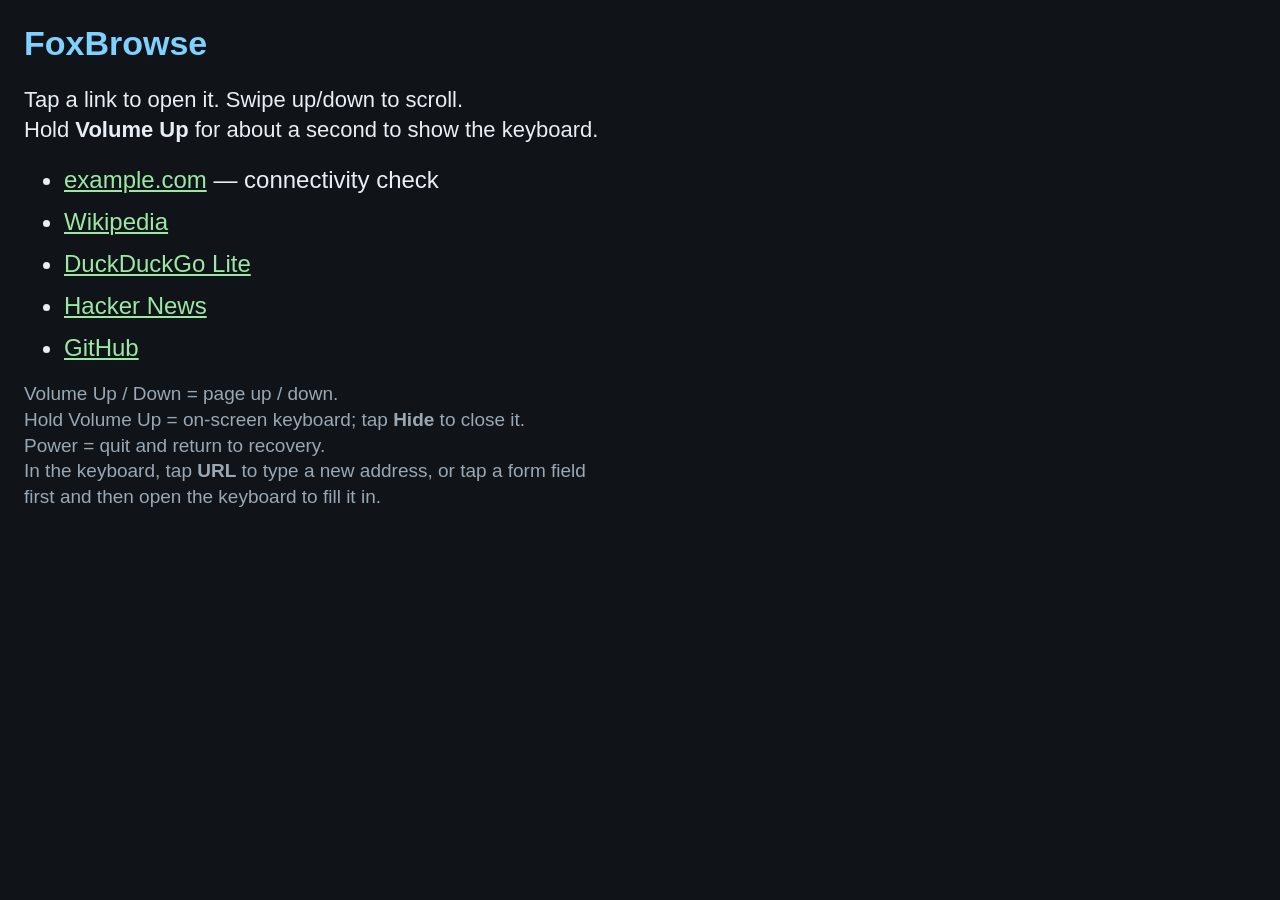
<file: recovery/root/system/etc/foxbrowse/etc/start.html>
<!DOCTYPE html>
<html>
<head>
<title>FoxBrowse</title>
<style>
body { background: #101418; color: #e8eef5; font-family: sans-serif; margin: 24px; }
h1 { color: #7fd1ff; font-size: 34px; margin: 0 0 8px 0; }
p { font-size: 22px; line-height: 1.35; }
a { color: #9be7a4; }
li { font-size: 24px; margin: 14px 0; }
.small { color: #9aa7b4; font-size: 19px; }
</style>
</head>
<body>
<h1>FoxBrowse</h1>
<p>Tap a link to open it. Swipe up/down to scroll.<br>
Hold <b>Volume Up</b> for about a second to show the keyboard.</p>
<ul>
<li><a href="https://example.com/">example.com</a> &mdash; connectivity check</li>
<li><a href="https://en.m.wikipedia.org/">Wikipedia</a></li>
<li><a href="https://lite.duckduckgo.com/lite/">DuckDuckGo Lite</a></li>
<li><a href="https://news.ycombinator.com/">Hacker News</a></li>
<li><a href="https://github.com/">GitHub</a></li>
</ul>
<p class="small">Volume Up / Down = page up / down.<br>
Hold Volume Up = on-screen keyboard; tap <b>Hide</b> to close it.<br>
Power = quit and return to recovery.<br>
In the keyboard, tap <b>URL</b> to type a new address, or tap a form field<br>
first and then open the keyboard to fill it in.</p>
</body>
</html>
</file>
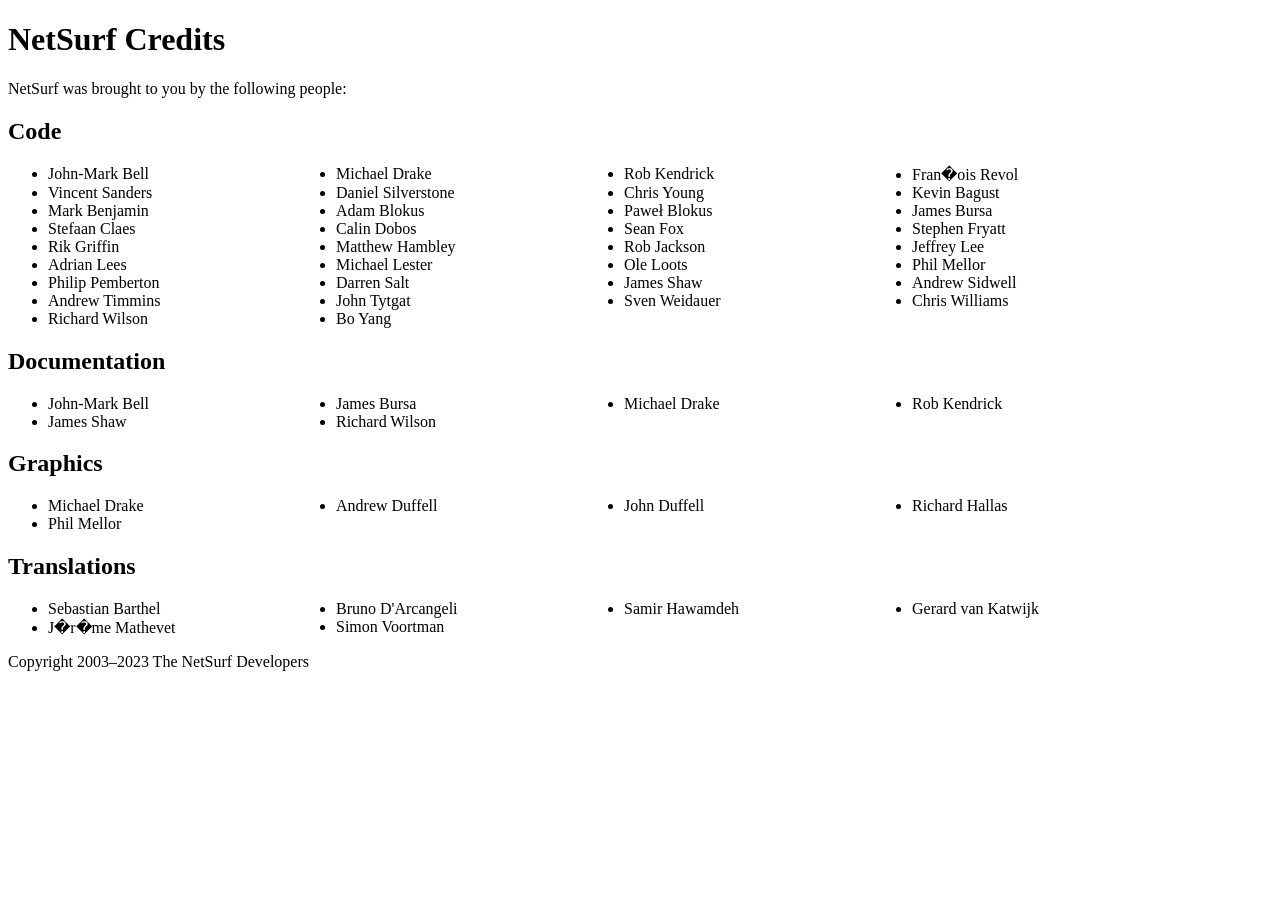
<file: recovery/root/system/etc/foxbrowse/netsurf/credits.html>
<!DOCTYPE HTML PUBLIC "-//W3C//DTD HTML 4.01//EN"
        "http://www.w3.org/TR/html4/strict.dtd">
<html>
<head>
<title>NetSurf | About Credits</title>
<link rel="stylesheet" type="text/css" href="resource:internal.css">
<style>
div#DevList li {
	float: left;
	width: 18em; }
div#DevList ul {
	overflow: hidden; }
</style>
</head>

<body class="ns-even-bg ns-even-fg ns-border">

<h1 class="ns-border">NetSurf Credits</h1>

<p>NetSurf was brought to you by the following people:</p>

<div id="DevList">

<h2 class="ns-border">Code</h2>
<ul>
<li>John-Mark Bell</li>
<li>Michael Drake</li>
<li>Rob Kendrick</li>
<li>Fran�ois Revol</li>
<li>Vincent Sanders</li>
<li>Daniel Silverstone</li>
<li>Chris Young</li>
<li>Kevin Bagust</li>
<li>Mark Benjamin</li>
<li>Adam Blokus</li>
<li>Pawe&#x0142 Blokus</li>
<li>James Bursa</li>
<li>Stefaan Claes</li>
<li>Calin Dobos</li>
<li>Sean Fox</li>
<li>Stephen Fryatt</li>
<li>Rik Griffin</li>
<li>Matthew Hambley</li>
<li>Rob Jackson</li>
<li>Jeffrey Lee</li>
<li>Adrian Lees</li>
<li>Michael Lester</li>
<li>Ole Loots</li>
<li>Phil Mellor</li>
<li>Philip Pemberton</li>
<li>Darren Salt</li>
<li>James Shaw</li>
<li>Andrew Sidwell</li>
<li>Andrew Timmins</li>
<li>John Tytgat</li>
<li>Sven Weidauer</li>
<li>Chris Williams</li>
<li>Richard Wilson</li>
<li>Bo Yang</li>
</ul>

<h2 class="ns-border">Documentation</h2>
<ul>
<li>John-Mark Bell</li>
<li>James Bursa</li>
<li>Michael Drake</li>
<li>Rob Kendrick</li>
<li>James Shaw</li>
<li>Richard Wilson</li>
</ul>

<h2 class="ns-border">Graphics</h2>
<ul>
<li>Michael Drake</li>
<li>Andrew Duffell</li>
<li>John Duffell</li>
<li>Richard Hallas</li>
<li>Phil Mellor</li>
</ul>

<h2 class="ns-border">Translations</h2>
<ul>
<li>Sebastian Barthel</li>
<li>Bruno D'Arcangeli</li>
<li>Samir Hawamdeh</li>
<li>Gerard van Katwijk</li>
<li>J�r�me Mathevet</li>
<li>Simon Voortman</li>
</ul>

</div>

<div class="footer ns-even-fg-subtle">
<p class="ns-even-fg-faded ns-border">Copyright 2003&ndash;2023 The NetSurf Developers</p>
</div>

</body>
</html>
</file>
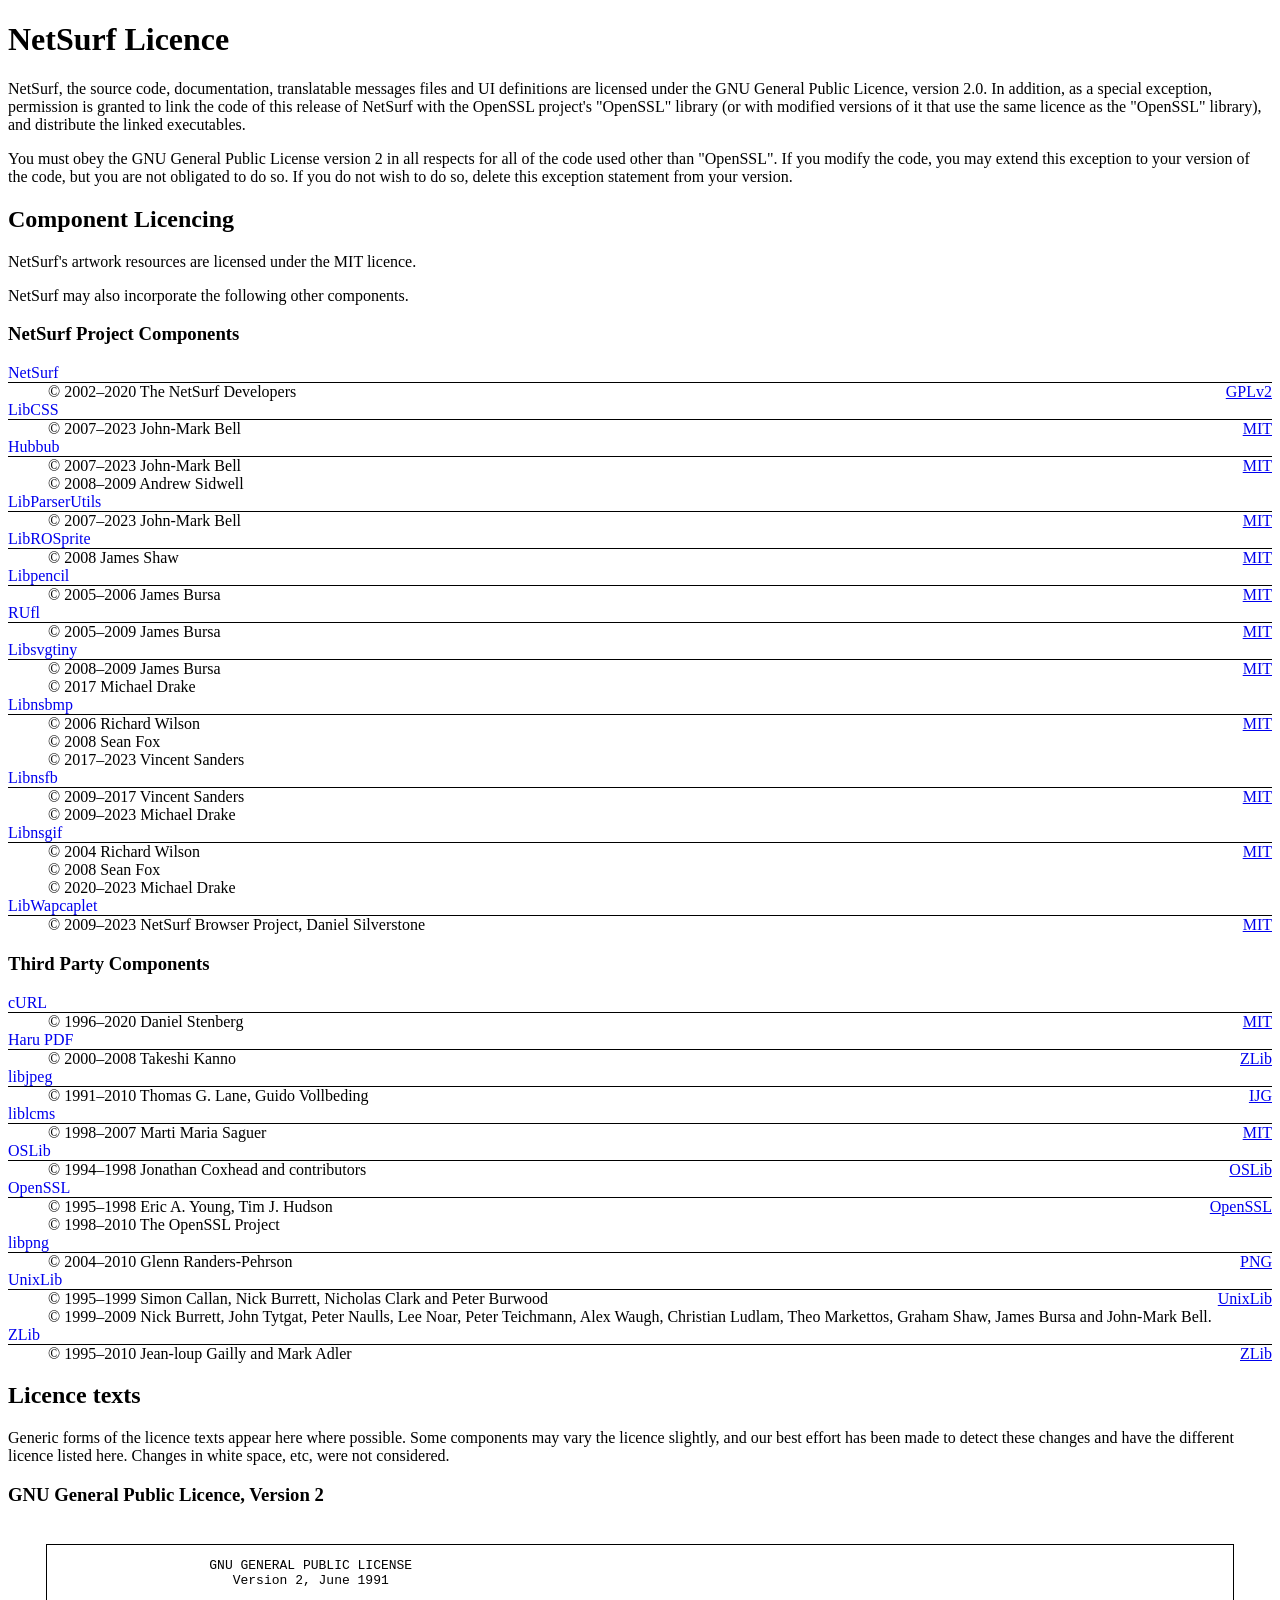
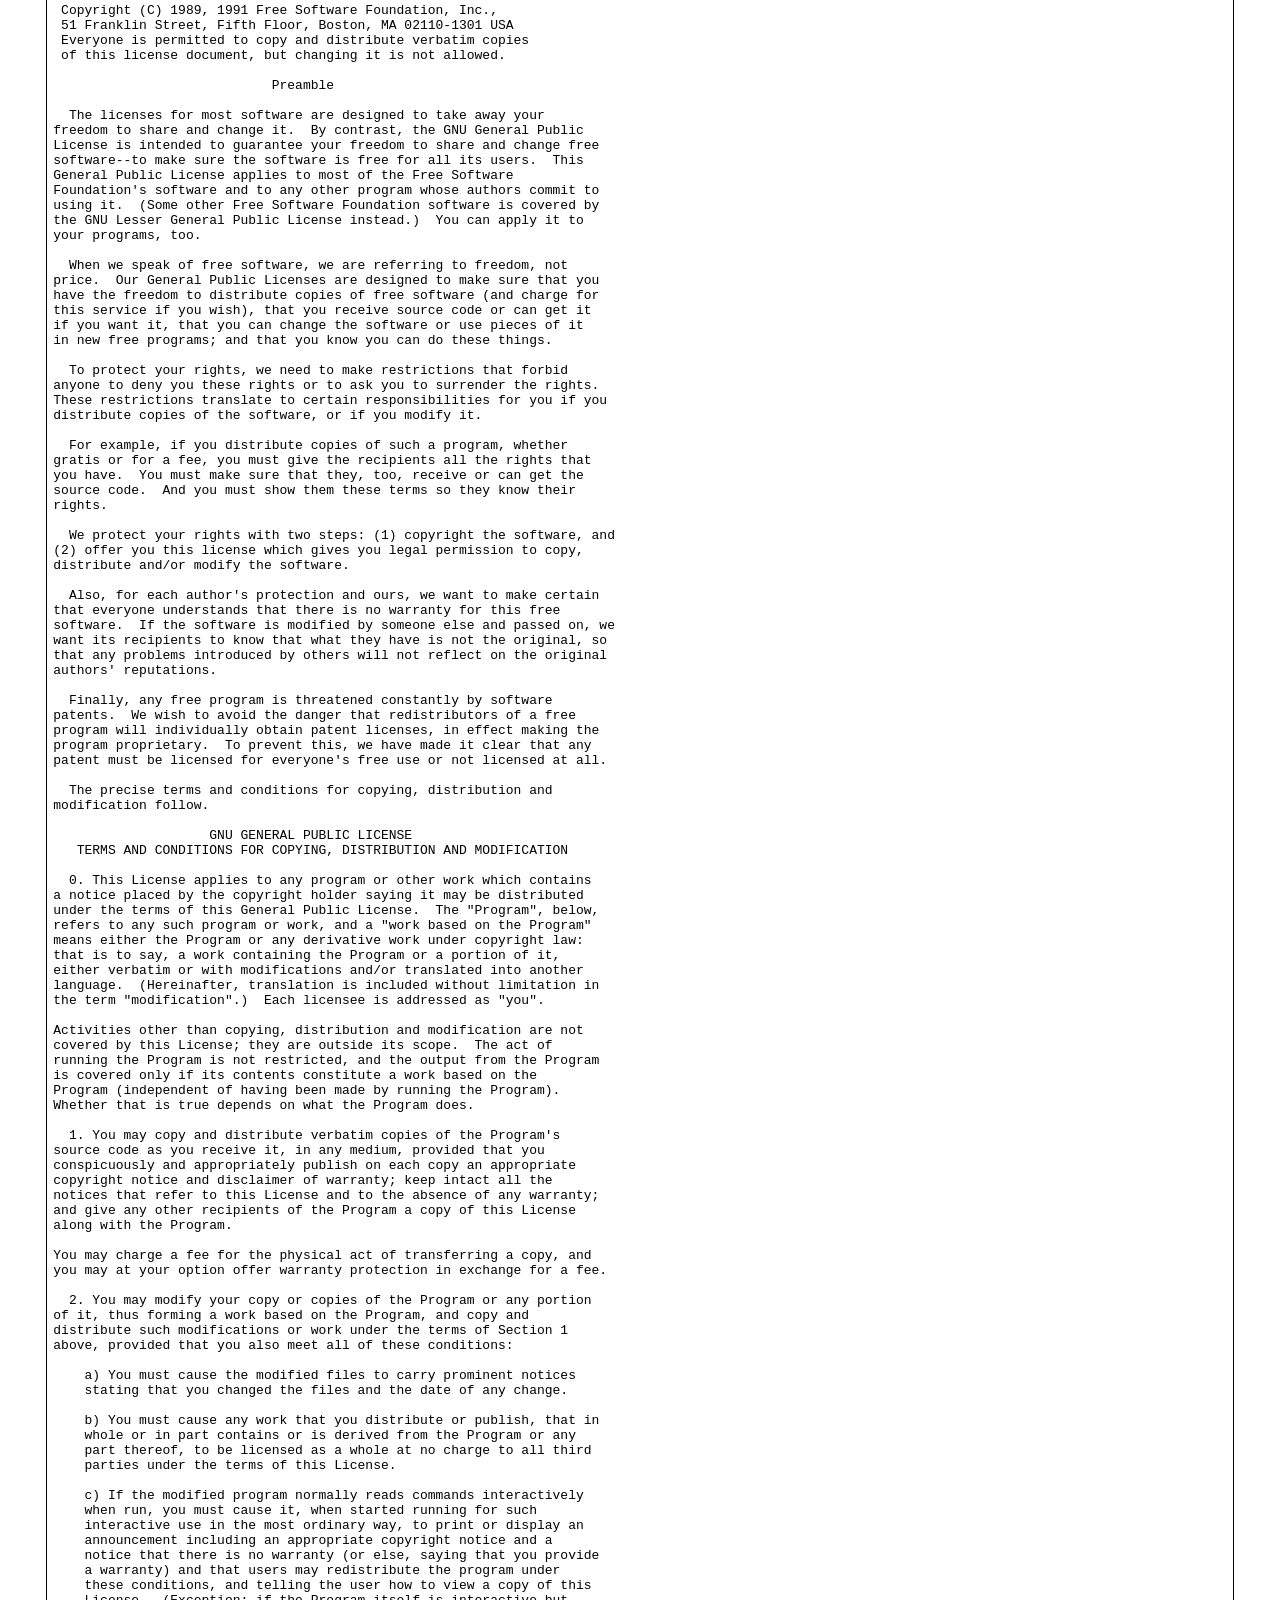
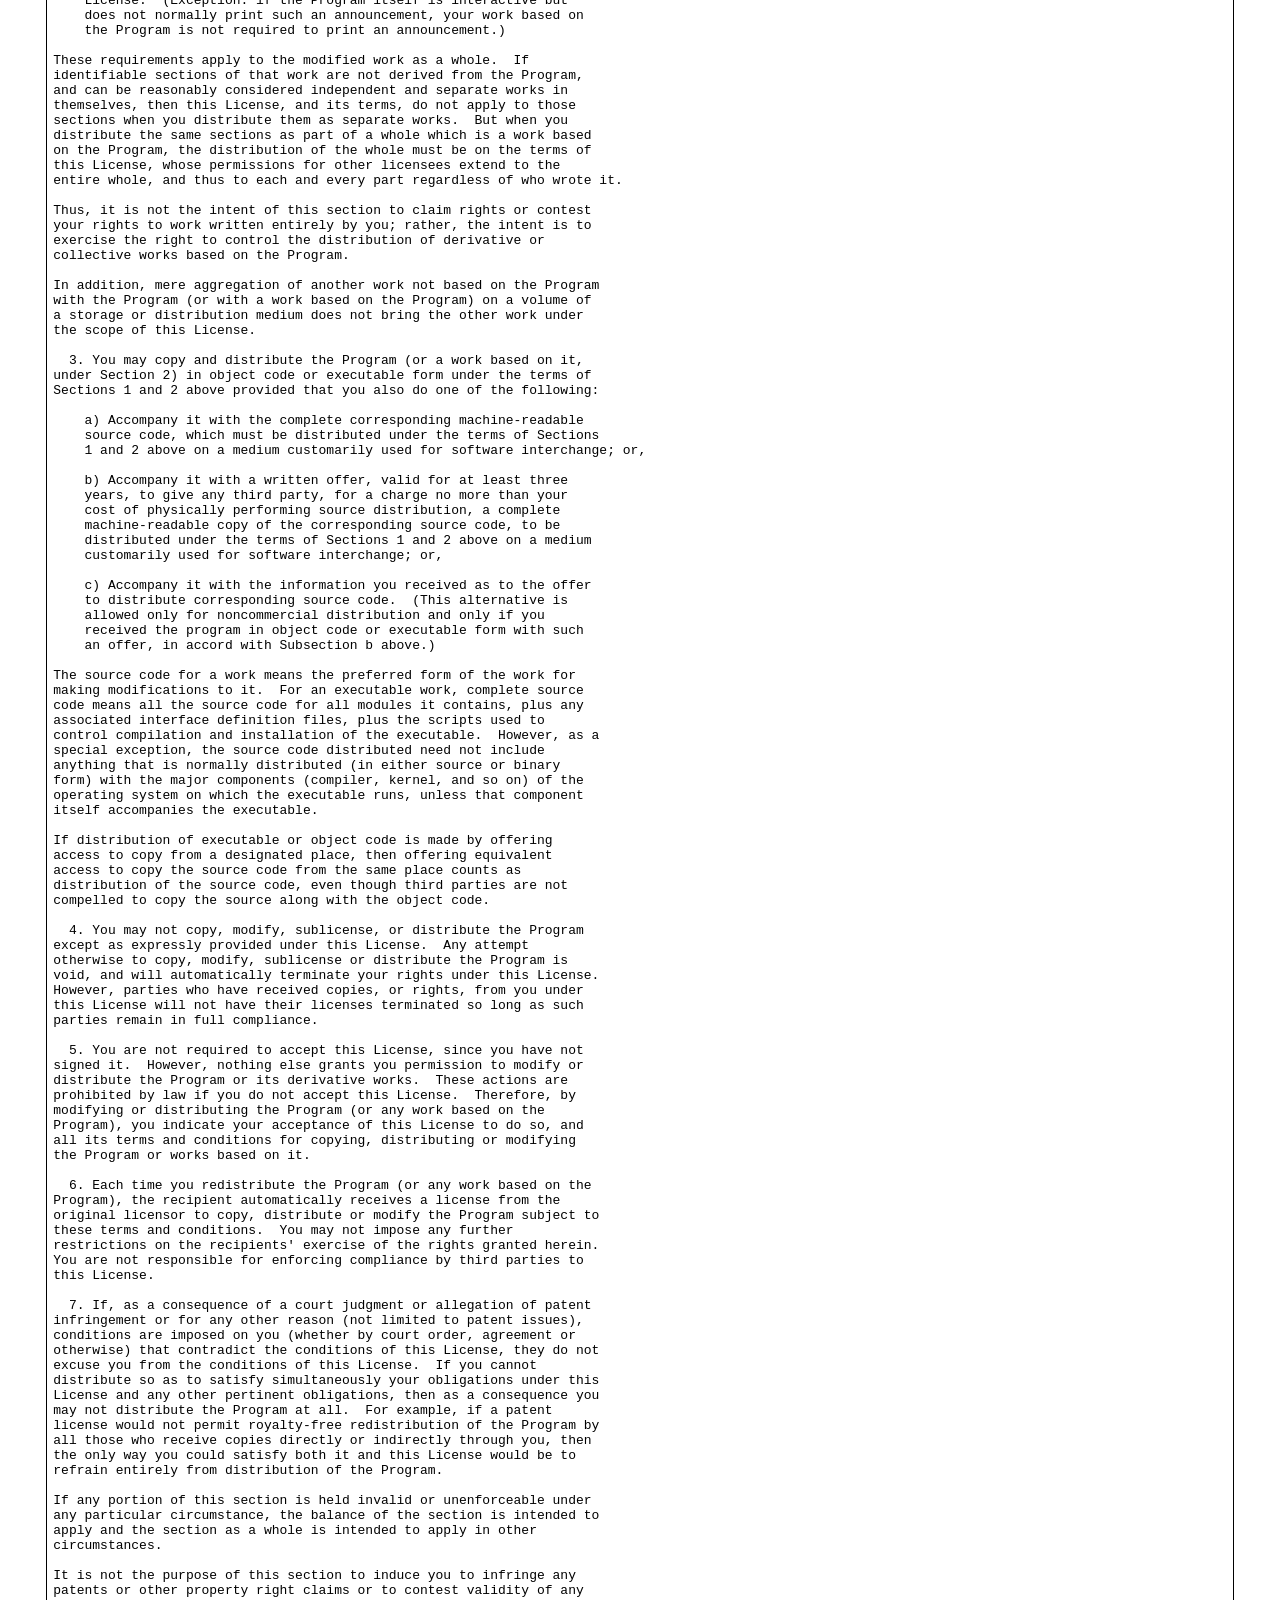
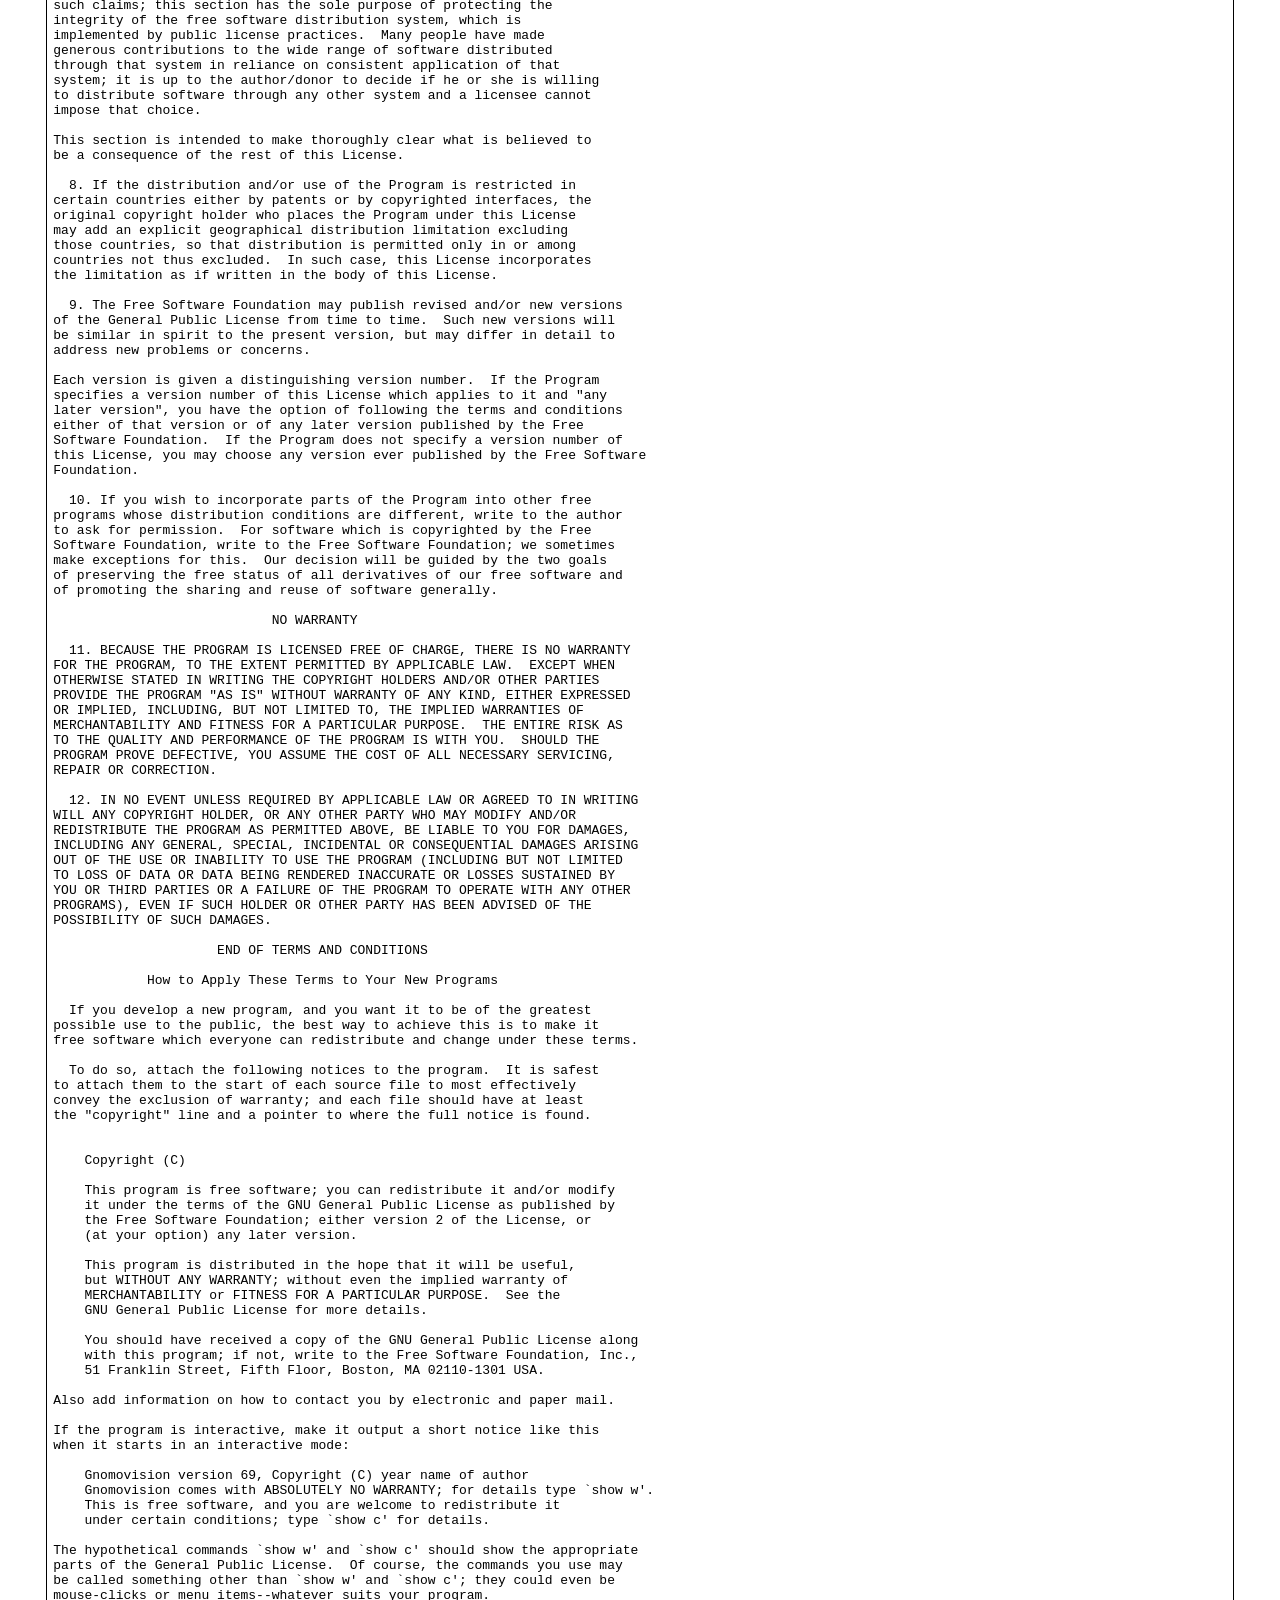
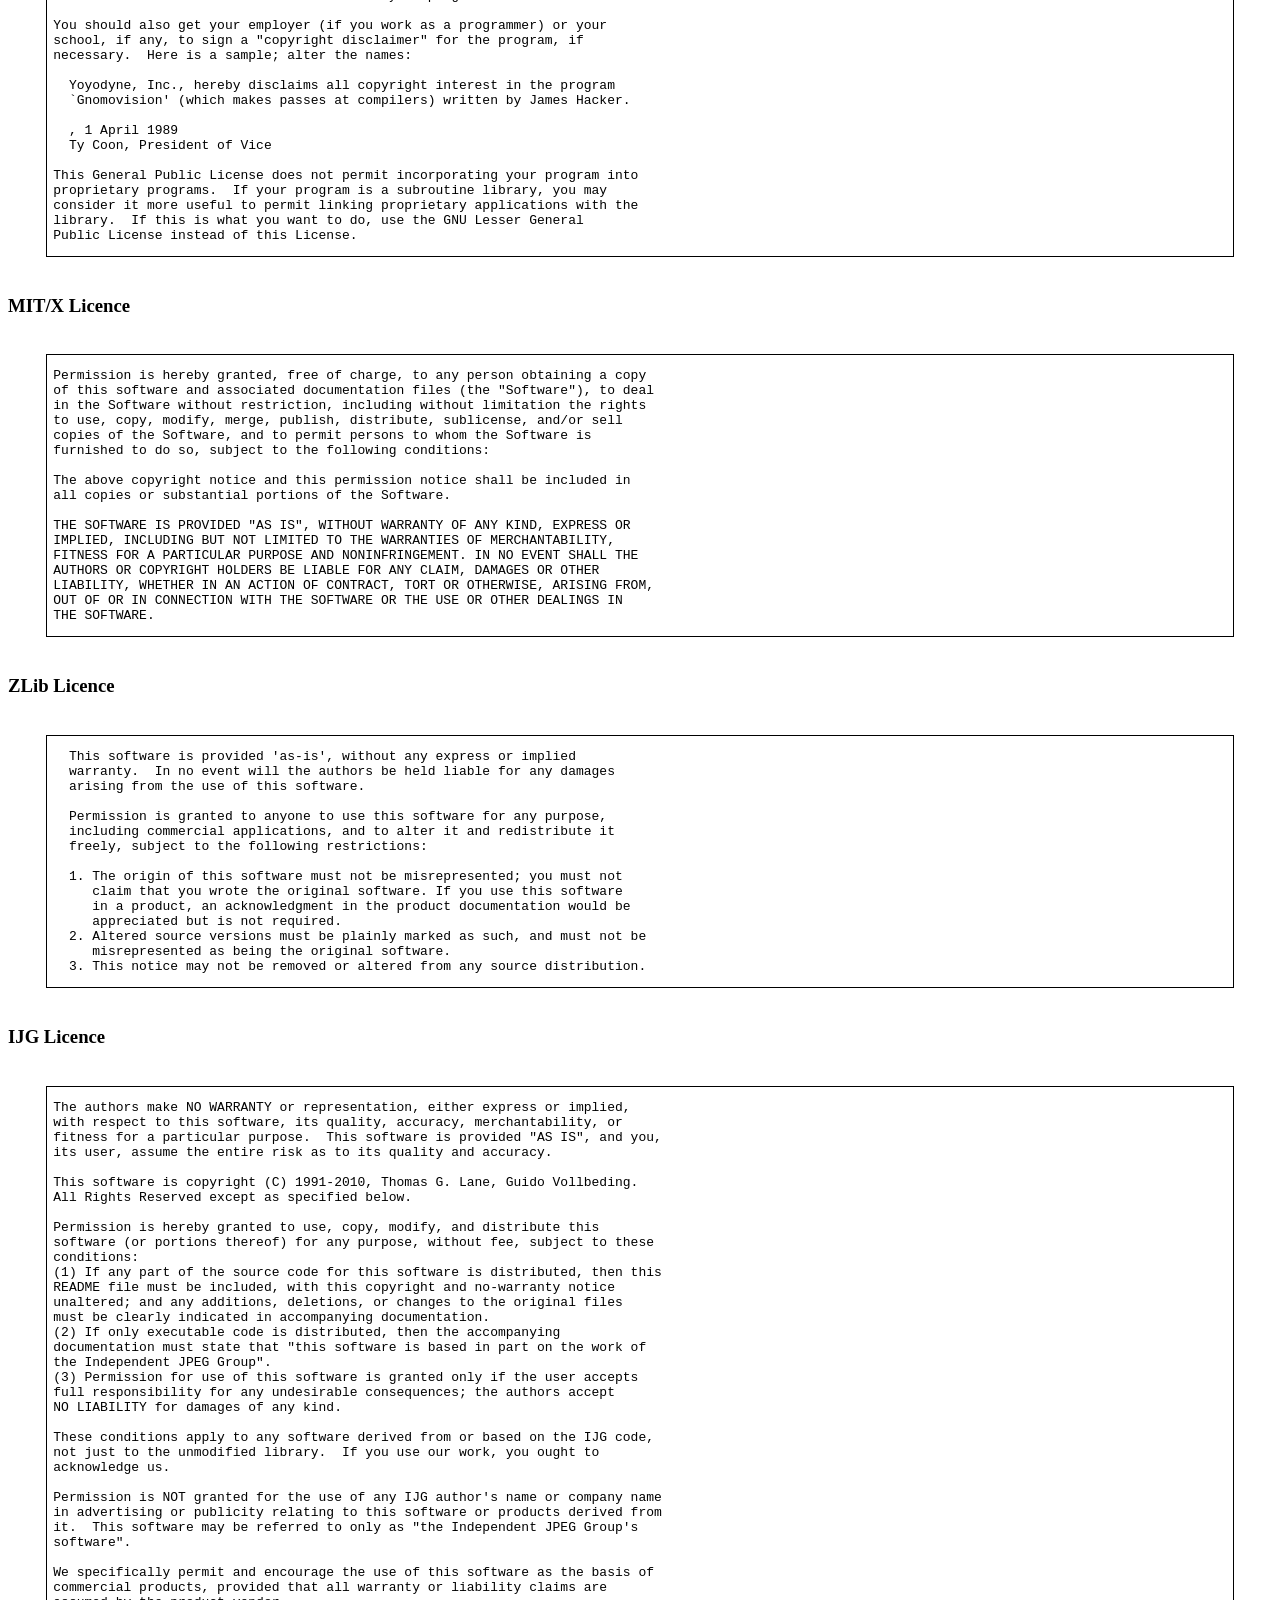
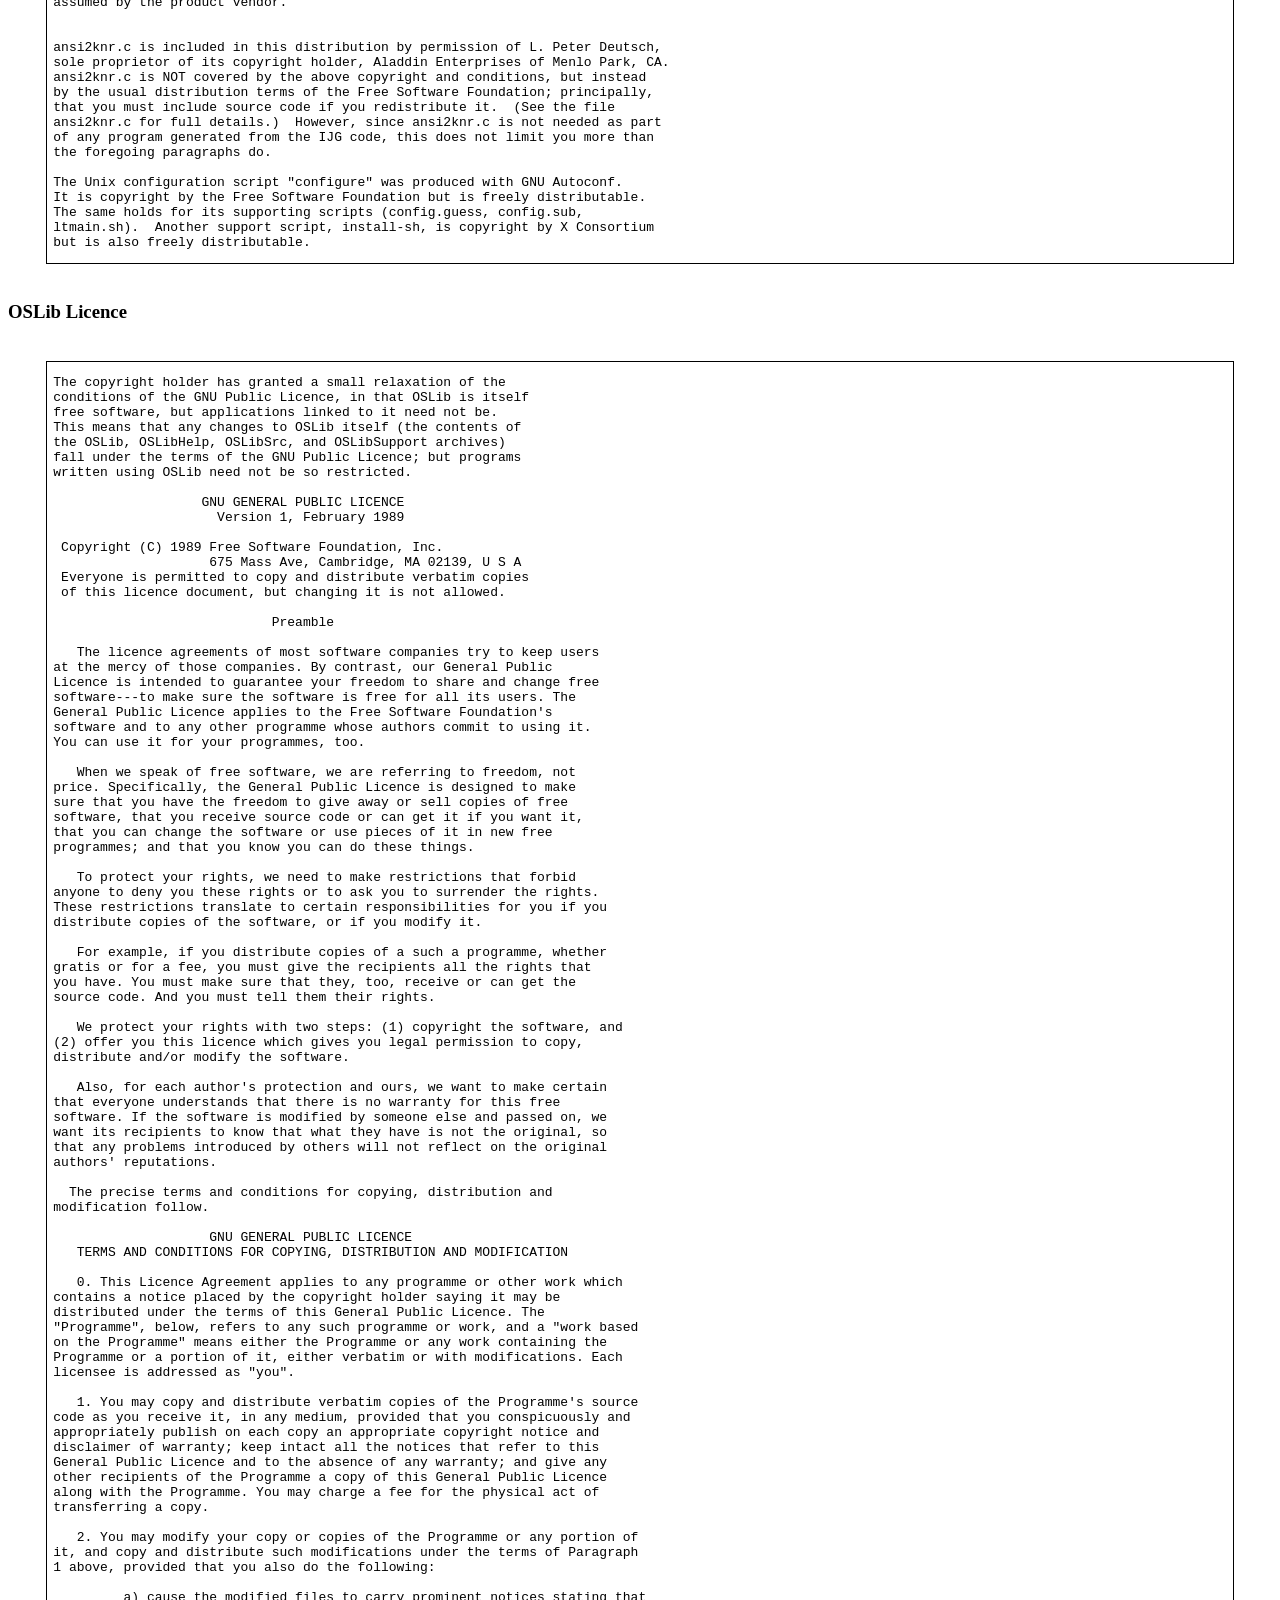
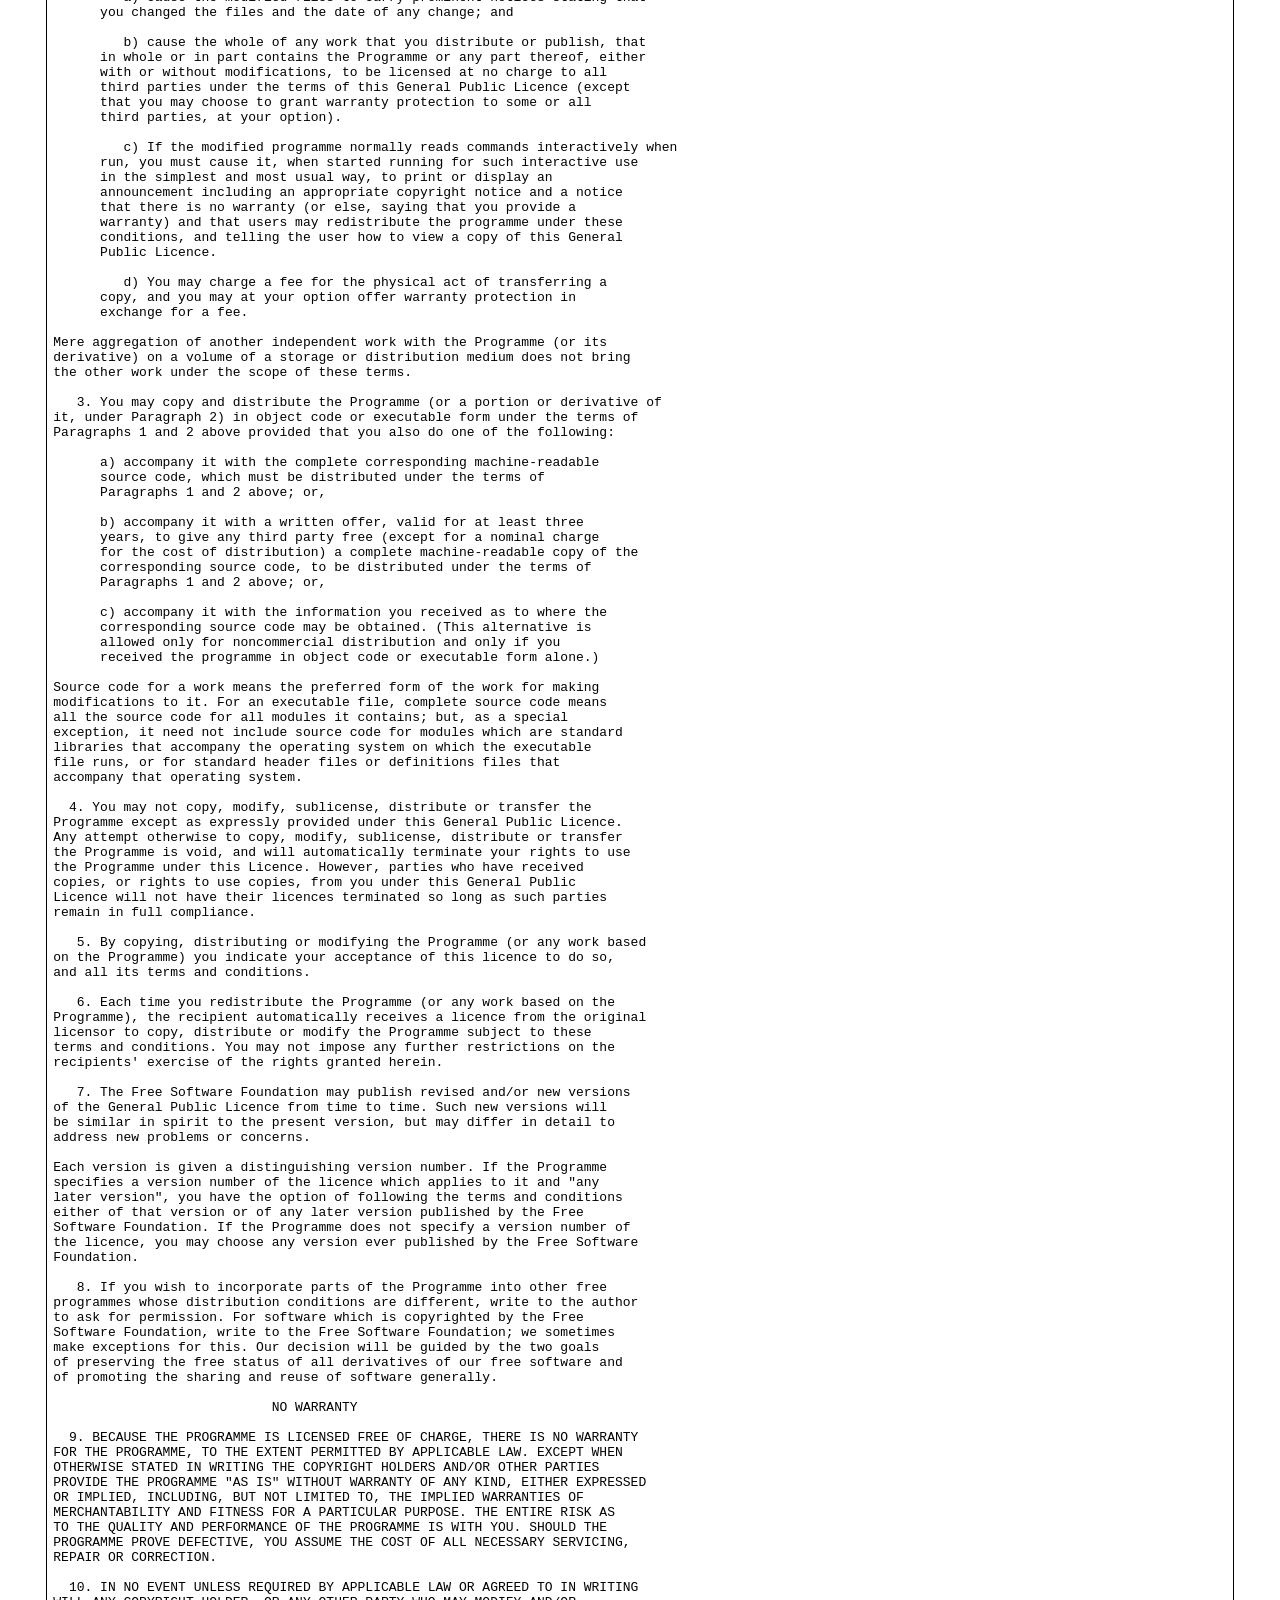
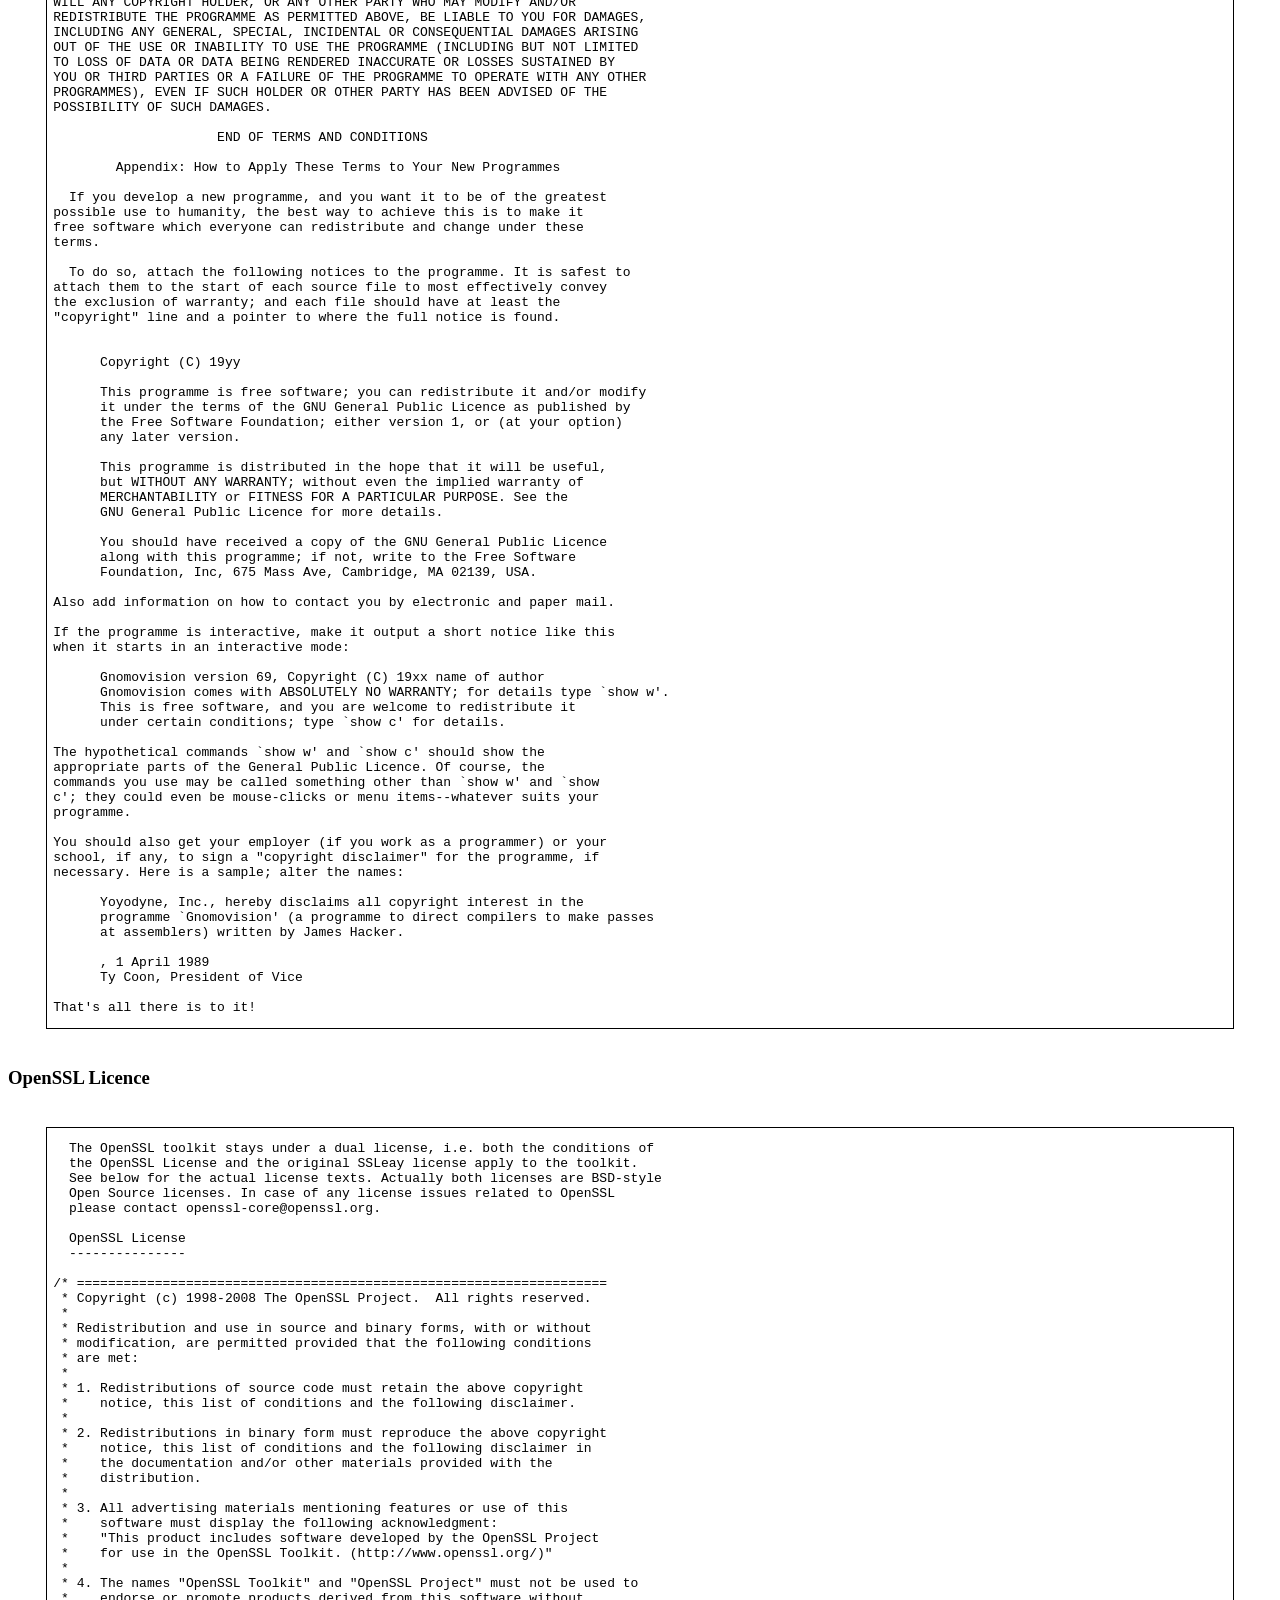
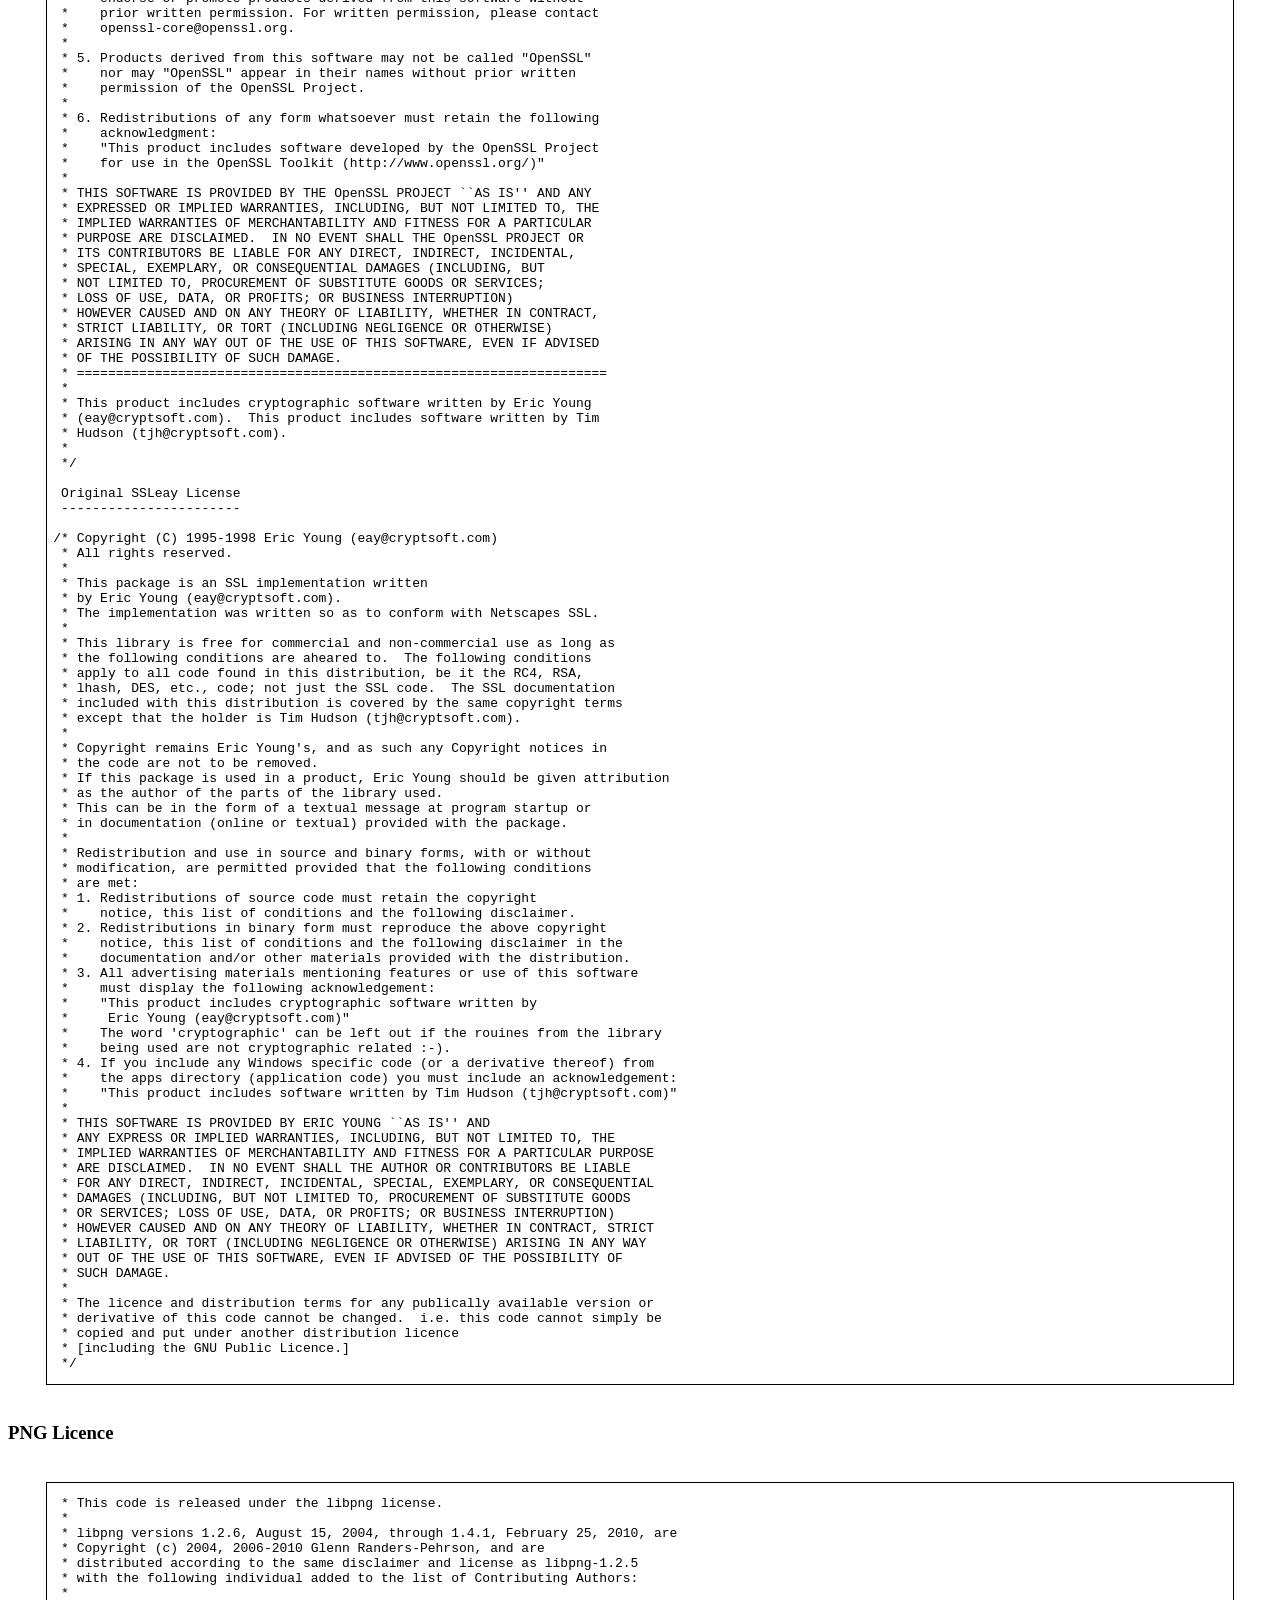
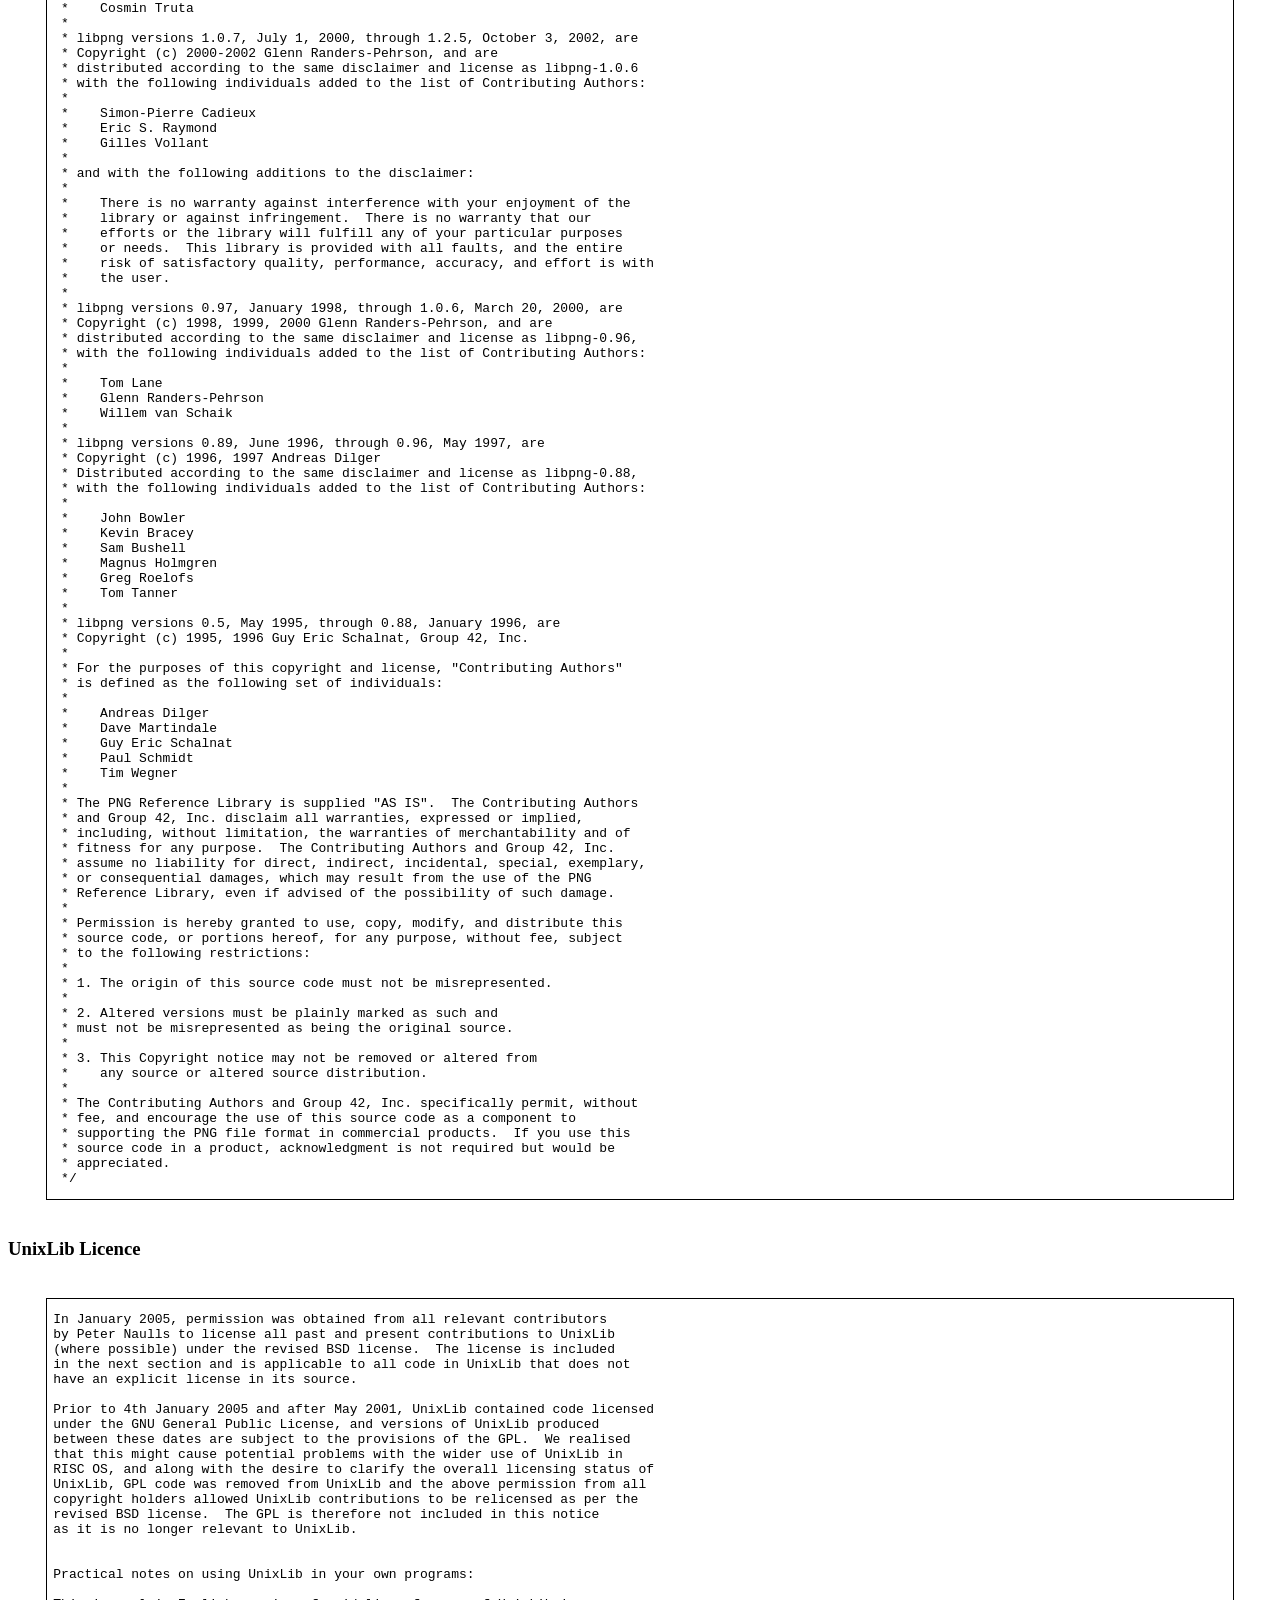
<file: recovery/root/system/etc/foxbrowse/netsurf/licence.html>
<!DOCTYPE HTML PUBLIC "-//W3C//DTD HTML 4.01//EN"
        "http://www.w3.org/TR/html4/strict.dtd">
<html>
<head>
<title>NetSurf | About Licence</title>
<link rel="stylesheet" type="text/css" href="resource:internal.css">
<style>
div.licence {
	white-space: pre;
	font-family: monospace;
	border-width: 1px;
	border-style: solid;
	margin: 10mm;
	padding: 1em 0.5em;
}
dl.components > dt {
	border-bottom-width: 1px;
	border-bottom-style: solid;
}
dl.components > dt > a {
	text-decoration: none;
}
dl.components > dd > span {
	display: table-cell;
	width: 100%;
}
dl.components > dd > span + span {
	width: auto;
}
</style>
</head>

<body class="ns-even-bg ns-even-fg ns-border">

<h1 class="ns-border">NetSurf Licence</h1>

<p>NetSurf, the source code, documentation, translatable messages files and UI
definitions are licensed under the GNU General Public Licence, version 2.0.  In
addition, as a special exception, permission is granted to link the code of this
release of NetSurf with the OpenSSL project's "OpenSSL" library (or with
modified versions of it that use the same licence as the "OpenSSL" library),
and distribute the linked executables.</p>

<p>You must obey the GNU General Public License version 2 in all respects for
all of the code used other than "OpenSSL". If you modify the code, you may
extend this exception to your version of the code, but you are not obligated to
do so. If you do not wish to do so, delete this exception statement from your
version.</p>

<h2 class="ns-border">Component Licencing</h2>

<p>NetSurf's artwork resources are licensed under the MIT licence.</p>

<p>NetSurf may also incorporate the following other components.</p>

<h3>NetSurf Project Components</h3>

<dl class="components">
<dt class="ns-border"><a href="https://www.netsurf-browser.org/">NetSurf</a></dt>
<dd>
<span>&copy; 2002&ndash;2020 The NetSurf Developers</span>
<span><a href="#gplv2">GPLv2</a></span>
</dd>

<dt class="ns-border"><a href="https://www.netsurf-browser.org/projects/libcss/">LibCSS</a></dt>
<dd>
<span>&copy; 2007&ndash;2023 John-Mark Bell</span>
<span><a href="#mit">MIT</a></span>
</dd>

<dt class="ns-border"><a href="https://www.netsurf-browser.org/projects/hubbub/">Hubbub</a></dt>
<dd>
<span>&copy; 2007&ndash;2023 John-Mark Bell<br>&copy; 2008&ndash;2009 Andrew Sidwell</span>
<span><a href="#mit">MIT</a></span>
</dd>

<dt class="ns-border"><a href="https://www.netsurf-browser.org/projects/libparserutils/">LibParserUtils</a></dt>
<dd>
<span>&copy; 2007&ndash;2023 John-Mark Bell</span>
<span><a href="#mit">MIT</a></span>
</dd>

<dt class="ns-border"><a href="https://www.netsurf-browser.org/projects/librosprite/">LibROSprite</a></dt>
<dd>
<span>&copy; 2008 James Shaw</span>
<span><a href="#mit">MIT</a></span>
</dd>

<dt class="ns-border"><a href="https://www.netsurf-browser.org/projects/libpencil">Libpencil</a></dt>
<dd>
<span>&copy; 2005&ndash;2006 James Bursa</span>
<span><a href="#mit">MIT</a></span>
</dd>

<dt class="ns-border"><a href="https://www.netsurf-browser.org/projects/rufl">RUfl</a></dt>
<dd>
<span>&copy; 2005&ndash;2009 James Bursa</span>
<span><a href="#mit">MIT</a></span>
</dd>

<dt class="ns-border"><a href="https://www.netsurf-browser.org/projects/libsvgtiny">Libsvgtiny</a></dt>
<dd>
<span>&copy; 2008&ndash;2009 James Bursa<br>&copy; 2017 Michael Drake</span>
<span><a href="#mit">MIT</a></span>
</dd>

<dt class="ns-border"><a href="https://www.netsurf-browser.org/projects/libnsbmp/">Libnsbmp</a></dt>
<dd>
<span>&copy; 2006 Richard Wilson<br>&copy; 2008 Sean Fox<br>&copy; 2017&ndash;2023 Vincent Sanders</span>
<span><a href="#mit">MIT</a></span>
</dd>

<dt class="ns-border"><a href="https://www.netsurf-browser.org/projects/libnsfb/">Libnsfb</a></dt>
<dd>
<span>&copy; 2009&ndash;2017 Vincent Sanders<br>&copy; 2009&ndash;2023 Michael Drake</span>
<span><a href="#mit">MIT</a></span>
</dd>

<dt class="ns-border"><a href="https://www.netsurf-browser.org/projects/libnsgif/">Libnsgif</a></dt>
<dd>
<span>&copy; 2004 Richard Wilson</br>&copy; 2008 Sean Fox<br>&copy; 2020&ndash;2023 Michael Drake</span>
<span><a href="#mit">MIT</a></span>
</dd>

<dt class="ns-border"><a href="https://www.netsurf-browser.org/projects/libwapcaplet">LibWapcaplet</a></dt>
<dd>
<span>&copy; 2009&ndash;2023 NetSurf Browser Project, Daniel Silverstone</span>
<span><a href="#mit">MIT</a></span>
</dd>
</dl>

<h3>Third Party Components</h3>

<dl class="components">
<dt class="ns-border"><a href="https://curl.haxx.se/">cURL</a></dt>
<dd>
<span>&copy; 1996&ndash;2020 Daniel Stenberg</span>
<span><a href="#mit">MIT</a></span>
</dd>

<dt class="ns-border"><a href="https://libharu.org/">Haru PDF</a></dt>
<dd>
<span>&copy; 2000&ndash;2008 Takeshi Kanno</span>
<span><a href="#zlib">ZLib</a></span>
</dd>

<dt class="ns-border"><a href="https://www.ijg.org">libjpeg</a></dt>
<dd>
<span>&copy; 1991&ndash;2010 Thomas G. Lane, Guido Vollbeding</span>
<span><a href="#ijg">IJG</a></span>
</dd>

<dt class="ns-border"><a href="https://www.littlecms.com/">liblcms</a></dt>
<dd>
<span>&copy; 1998&ndash;2007 Marti Maria Saguer</span>
<span><a href="#mit">MIT</a></span>
</dd>

<dt class="ns-border"><a href="https://ro-oslib.sourceforge.net/">OSLib</a></dt>
<dd>
<span>&copy; 1994&ndash;1998 Jonathan Coxhead and contributors</span>
<span><a href="#oslib">OSLib</a></span>
</dd>

<dt class="ns-border"><a href="https://www.openssl.org/">OpenSSL</a></dt>
<dd>
<span>&copy; 1995&ndash;1998 Eric A. Young, Tim J. Hudson<br>&copy; 1998&ndash;2010 The OpenSSL Project</span>
<span><a href="#openssl">OpenSSL</a></span>
</dd>

<dt class="ns-border"><a href="https://www.libpng.org">libpng</a></dt>
<dd>
<span>&copy; 2004&ndash;2010 Glenn Randers-Pehrson</span>
<span><a href="#png">PNG</a></span>
</dd>

<dt class="ns-border"><a href="https://www.riscos.info/websvn/listing.php?repname=gccsdk&path=%2Ftrunk%2Fgcc4%2Frecipe%2Ffiles%2Fgcc%2Flibunixlib%2F&#a9586e56e500c7fdfb58279167b82472d">UnixLib</a></dt>
<dd>
<span>&copy; 1995&ndash;1999 Simon Callan, Nick Burrett, Nicholas Clark and
Peter Burwood<br>&copy; 1999&ndash;2009 Nick Burrett, John Tytgat, Peter Naulls,
Lee Noar, Peter Teichmann, Alex Waugh, Christian Ludlam, Theo Markettos,
Graham Shaw, James Bursa and John-Mark Bell.</span>
<span><a href="#unixlib">UnixLib</a></span>
</dd>

<dt class="ns-border"><a href="https://zlib.net/">ZLib</a></dt>
<dd>
<span>&copy; 1995&ndash;2010 Jean-loup Gailly and Mark Adler</span>
<span><a href="#zlib">ZLib</a></span>
</dd>
</dl>

<h2 class="ns-border">Licence texts</h2>

<p>Generic forms of the licence texts appear here where possible.  Some
components may vary the licence slightly, and our best effort has been made to
detect these changes and have the different licence listed here.  Changes in
white space, etc, were not considered.</p>

<a name="gplv2" />
<h3>GNU General Public Licence, Version 2</h3>
<div class="licence ns-border ns-odd-bg"> 		    GNU GENERAL PUBLIC LICENSE
		       Version 2, June 1991

 Copyright (C) 1989, 1991 Free Software Foundation, Inc.,
 51 Franklin Street, Fifth Floor, Boston, MA 02110-1301 USA
 Everyone is permitted to copy and distribute verbatim copies
 of this license document, but changing it is not allowed.

			    Preamble

  The licenses for most software are designed to take away your
freedom to share and change it.  By contrast, the GNU General Public
License is intended to guarantee your freedom to share and change free
software--to make sure the software is free for all its users.  This
General Public License applies to most of the Free Software
Foundation's software and to any other program whose authors commit to
using it.  (Some other Free Software Foundation software is covered by
the GNU Lesser General Public License instead.)  You can apply it to
your programs, too.

  When we speak of free software, we are referring to freedom, not
price.  Our General Public Licenses are designed to make sure that you
have the freedom to distribute copies of free software (and charge for
this service if you wish), that you receive source code or can get it
if you want it, that you can change the software or use pieces of it
in new free programs; and that you know you can do these things.

  To protect your rights, we need to make restrictions that forbid
anyone to deny you these rights or to ask you to surrender the rights.
These restrictions translate to certain responsibilities for you if you
distribute copies of the software, or if you modify it.

  For example, if you distribute copies of such a program, whether
gratis or for a fee, you must give the recipients all the rights that
you have.  You must make sure that they, too, receive or can get the
source code.  And you must show them these terms so they know their
rights.

  We protect your rights with two steps: (1) copyright the software, and
(2) offer you this license which gives you legal permission to copy,
distribute and/or modify the software.

  Also, for each author's protection and ours, we want to make certain
that everyone understands that there is no warranty for this free
software.  If the software is modified by someone else and passed on, we
want its recipients to know that what they have is not the original, so
that any problems introduced by others will not reflect on the original
authors' reputations.

  Finally, any free program is threatened constantly by software
patents.  We wish to avoid the danger that redistributors of a free
program will individually obtain patent licenses, in effect making the
program proprietary.  To prevent this, we have made it clear that any
patent must be licensed for everyone's free use or not licensed at all.

  The precise terms and conditions for copying, distribution and
modification follow.

		    GNU GENERAL PUBLIC LICENSE
   TERMS AND CONDITIONS FOR COPYING, DISTRIBUTION AND MODIFICATION

  0. This License applies to any program or other work which contains
a notice placed by the copyright holder saying it may be distributed
under the terms of this General Public License.  The "Program", below,
refers to any such program or work, and a "work based on the Program"
means either the Program or any derivative work under copyright law:
that is to say, a work containing the Program or a portion of it,
either verbatim or with modifications and/or translated into another
language.  (Hereinafter, translation is included without limitation in
the term "modification".)  Each licensee is addressed as "you".

Activities other than copying, distribution and modification are not
covered by this License; they are outside its scope.  The act of
running the Program is not restricted, and the output from the Program
is covered only if its contents constitute a work based on the
Program (independent of having been made by running the Program).
Whether that is true depends on what the Program does.

  1. You may copy and distribute verbatim copies of the Program's
source code as you receive it, in any medium, provided that you
conspicuously and appropriately publish on each copy an appropriate
copyright notice and disclaimer of warranty; keep intact all the
notices that refer to this License and to the absence of any warranty;
and give any other recipients of the Program a copy of this License
along with the Program.

You may charge a fee for the physical act of transferring a copy, and
you may at your option offer warranty protection in exchange for a fee.

  2. You may modify your copy or copies of the Program or any portion
of it, thus forming a work based on the Program, and copy and
distribute such modifications or work under the terms of Section 1
above, provided that you also meet all of these conditions:

    a) You must cause the modified files to carry prominent notices
    stating that you changed the files and the date of any change.

    b) You must cause any work that you distribute or publish, that in
    whole or in part contains or is derived from the Program or any
    part thereof, to be licensed as a whole at no charge to all third
    parties under the terms of this License.

    c) If the modified program normally reads commands interactively
    when run, you must cause it, when started running for such
    interactive use in the most ordinary way, to print or display an
    announcement including an appropriate copyright notice and a
    notice that there is no warranty (or else, saying that you provide
    a warranty) and that users may redistribute the program under
    these conditions, and telling the user how to view a copy of this
    License.  (Exception: if the Program itself is interactive but
    does not normally print such an announcement, your work based on
    the Program is not required to print an announcement.)

These requirements apply to the modified work as a whole.  If
identifiable sections of that work are not derived from the Program,
and can be reasonably considered independent and separate works in
themselves, then this License, and its terms, do not apply to those
sections when you distribute them as separate works.  But when you
distribute the same sections as part of a whole which is a work based
on the Program, the distribution of the whole must be on the terms of
this License, whose permissions for other licensees extend to the
entire whole, and thus to each and every part regardless of who wrote it.

Thus, it is not the intent of this section to claim rights or contest
your rights to work written entirely by you; rather, the intent is to
exercise the right to control the distribution of derivative or
collective works based on the Program.

In addition, mere aggregation of another work not based on the Program
with the Program (or with a work based on the Program) on a volume of
a storage or distribution medium does not bring the other work under
the scope of this License.

  3. You may copy and distribute the Program (or a work based on it,
under Section 2) in object code or executable form under the terms of
Sections 1 and 2 above provided that you also do one of the following:

    a) Accompany it with the complete corresponding machine-readable
    source code, which must be distributed under the terms of Sections
    1 and 2 above on a medium customarily used for software interchange; or,

    b) Accompany it with a written offer, valid for at least three
    years, to give any third party, for a charge no more than your
    cost of physically performing source distribution, a complete
    machine-readable copy of the corresponding source code, to be
    distributed under the terms of Sections 1 and 2 above on a medium
    customarily used for software interchange; or,

    c) Accompany it with the information you received as to the offer
    to distribute corresponding source code.  (This alternative is
    allowed only for noncommercial distribution and only if you
    received the program in object code or executable form with such
    an offer, in accord with Subsection b above.)

The source code for a work means the preferred form of the work for
making modifications to it.  For an executable work, complete source
code means all the source code for all modules it contains, plus any
associated interface definition files, plus the scripts used to
control compilation and installation of the executable.  However, as a
special exception, the source code distributed need not include
anything that is normally distributed (in either source or binary
form) with the major components (compiler, kernel, and so on) of the
operating system on which the executable runs, unless that component
itself accompanies the executable.

If distribution of executable or object code is made by offering
access to copy from a designated place, then offering equivalent
access to copy the source code from the same place counts as
distribution of the source code, even though third parties are not
compelled to copy the source along with the object code.

  4. You may not copy, modify, sublicense, or distribute the Program
except as expressly provided under this License.  Any attempt
otherwise to copy, modify, sublicense or distribute the Program is
void, and will automatically terminate your rights under this License.
However, parties who have received copies, or rights, from you under
this License will not have their licenses terminated so long as such
parties remain in full compliance.

  5. You are not required to accept this License, since you have not
signed it.  However, nothing else grants you permission to modify or
distribute the Program or its derivative works.  These actions are
prohibited by law if you do not accept this License.  Therefore, by
modifying or distributing the Program (or any work based on the
Program), you indicate your acceptance of this License to do so, and
all its terms and conditions for copying, distributing or modifying
the Program or works based on it.

  6. Each time you redistribute the Program (or any work based on the
Program), the recipient automatically receives a license from the
original licensor to copy, distribute or modify the Program subject to
these terms and conditions.  You may not impose any further
restrictions on the recipients' exercise of the rights granted herein.
You are not responsible for enforcing compliance by third parties to
this License.

  7. If, as a consequence of a court judgment or allegation of patent
infringement or for any other reason (not limited to patent issues),
conditions are imposed on you (whether by court order, agreement or
otherwise) that contradict the conditions of this License, they do not
excuse you from the conditions of this License.  If you cannot
distribute so as to satisfy simultaneously your obligations under this
License and any other pertinent obligations, then as a consequence you
may not distribute the Program at all.  For example, if a patent
license would not permit royalty-free redistribution of the Program by
all those who receive copies directly or indirectly through you, then
the only way you could satisfy both it and this License would be to
refrain entirely from distribution of the Program.

If any portion of this section is held invalid or unenforceable under
any particular circumstance, the balance of the section is intended to
apply and the section as a whole is intended to apply in other
circumstances.

It is not the purpose of this section to induce you to infringe any
patents or other property right claims or to contest validity of any
such claims; this section has the sole purpose of protecting the
integrity of the free software distribution system, which is
implemented by public license practices.  Many people have made
generous contributions to the wide range of software distributed
through that system in reliance on consistent application of that
system; it is up to the author/donor to decide if he or she is willing
to distribute software through any other system and a licensee cannot
impose that choice.

This section is intended to make thoroughly clear what is believed to
be a consequence of the rest of this License.

  8. If the distribution and/or use of the Program is restricted in
certain countries either by patents or by copyrighted interfaces, the
original copyright holder who places the Program under this License
may add an explicit geographical distribution limitation excluding
those countries, so that distribution is permitted only in or among
countries not thus excluded.  In such case, this License incorporates
the limitation as if written in the body of this License.

  9. The Free Software Foundation may publish revised and/or new versions
of the General Public License from time to time.  Such new versions will
be similar in spirit to the present version, but may differ in detail to
address new problems or concerns.

Each version is given a distinguishing version number.  If the Program
specifies a version number of this License which applies to it and "any
later version", you have the option of following the terms and conditions
either of that version or of any later version published by the Free
Software Foundation.  If the Program does not specify a version number of
this License, you may choose any version ever published by the Free Software
Foundation.

  10. If you wish to incorporate parts of the Program into other free
programs whose distribution conditions are different, write to the author
to ask for permission.  For software which is copyrighted by the Free
Software Foundation, write to the Free Software Foundation; we sometimes
make exceptions for this.  Our decision will be guided by the two goals
of preserving the free status of all derivatives of our free software and
of promoting the sharing and reuse of software generally.

			    NO WARRANTY

  11. BECAUSE THE PROGRAM IS LICENSED FREE OF CHARGE, THERE IS NO WARRANTY
FOR THE PROGRAM, TO THE EXTENT PERMITTED BY APPLICABLE LAW.  EXCEPT WHEN
OTHERWISE STATED IN WRITING THE COPYRIGHT HOLDERS AND/OR OTHER PARTIES
PROVIDE THE PROGRAM "AS IS" WITHOUT WARRANTY OF ANY KIND, EITHER EXPRESSED
OR IMPLIED, INCLUDING, BUT NOT LIMITED TO, THE IMPLIED WARRANTIES OF
MERCHANTABILITY AND FITNESS FOR A PARTICULAR PURPOSE.  THE ENTIRE RISK AS
TO THE QUALITY AND PERFORMANCE OF THE PROGRAM IS WITH YOU.  SHOULD THE
PROGRAM PROVE DEFECTIVE, YOU ASSUME THE COST OF ALL NECESSARY SERVICING,
REPAIR OR CORRECTION.

  12. IN NO EVENT UNLESS REQUIRED BY APPLICABLE LAW OR AGREED TO IN WRITING
WILL ANY COPYRIGHT HOLDER, OR ANY OTHER PARTY WHO MAY MODIFY AND/OR
REDISTRIBUTE THE PROGRAM AS PERMITTED ABOVE, BE LIABLE TO YOU FOR DAMAGES,
INCLUDING ANY GENERAL, SPECIAL, INCIDENTAL OR CONSEQUENTIAL DAMAGES ARISING
OUT OF THE USE OR INABILITY TO USE THE PROGRAM (INCLUDING BUT NOT LIMITED
TO LOSS OF DATA OR DATA BEING RENDERED INACCURATE OR LOSSES SUSTAINED BY
YOU OR THIRD PARTIES OR A FAILURE OF THE PROGRAM TO OPERATE WITH ANY OTHER
PROGRAMS), EVEN IF SUCH HOLDER OR OTHER PARTY HAS BEEN ADVISED OF THE
POSSIBILITY OF SUCH DAMAGES.

		     END OF TERMS AND CONDITIONS

	    How to Apply These Terms to Your New Programs

  If you develop a new program, and you want it to be of the greatest
possible use to the public, the best way to achieve this is to make it
free software which everyone can redistribute and change under these terms.

  To do so, attach the following notices to the program.  It is safest
to attach them to the start of each source file to most effectively
convey the exclusion of warranty; and each file should have at least
the "copyright" line and a pointer to where the full notice is found.

    <one line to give the program's name and a brief idea of what it does.>
    Copyright (C) <year>  <name of author>

    This program is free software; you can redistribute it and/or modify
    it under the terms of the GNU General Public License as published by
    the Free Software Foundation; either version 2 of the License, or
    (at your option) any later version.

    This program is distributed in the hope that it will be useful,
    but WITHOUT ANY WARRANTY; without even the implied warranty of
    MERCHANTABILITY or FITNESS FOR A PARTICULAR PURPOSE.  See the
    GNU General Public License for more details.

    You should have received a copy of the GNU General Public License along
    with this program; if not, write to the Free Software Foundation, Inc.,
    51 Franklin Street, Fifth Floor, Boston, MA 02110-1301 USA.

Also add information on how to contact you by electronic and paper mail.

If the program is interactive, make it output a short notice like this
when it starts in an interactive mode:

    Gnomovision version 69, Copyright (C) year name of author
    Gnomovision comes with ABSOLUTELY NO WARRANTY; for details type `show w'.
    This is free software, and you are welcome to redistribute it
    under certain conditions; type `show c' for details.

The hypothetical commands `show w' and `show c' should show the appropriate
parts of the General Public License.  Of course, the commands you use may
be called something other than `show w' and `show c'; they could even be
mouse-clicks or menu items--whatever suits your program.

You should also get your employer (if you work as a programmer) or your
school, if any, to sign a "copyright disclaimer" for the program, if
necessary.  Here is a sample; alter the names:

  Yoyodyne, Inc., hereby disclaims all copyright interest in the program
  `Gnomovision' (which makes passes at compilers) written by James Hacker.

  <signature of Ty Coon>, 1 April 1989
  Ty Coon, President of Vice

This General Public License does not permit incorporating your program into
proprietary programs.  If your program is a subroutine library, you may
consider it more useful to permit linking proprietary applications with the
library.  If this is what you want to do, use the GNU Lesser General
Public License instead of this License.
</div>

<a name="mit" />
<h3>MIT/X Licence</h3>
<div class="licence ns-border ns-odd-bg">Permission is hereby granted, free of charge, to any person obtaining a copy
of this software and associated documentation files (the "Software"), to deal
in the Software without restriction, including without limitation the rights
to use, copy, modify, merge, publish, distribute, sublicense, and/or sell
copies of the Software, and to permit persons to whom the Software is
furnished to do so, subject to the following conditions:

The above copyright notice and this permission notice shall be included in
all copies or substantial portions of the Software.

THE SOFTWARE IS PROVIDED "AS IS", WITHOUT WARRANTY OF ANY KIND, EXPRESS OR
IMPLIED, INCLUDING BUT NOT LIMITED TO THE WARRANTIES OF MERCHANTABILITY,
FITNESS FOR A PARTICULAR PURPOSE AND NONINFRINGEMENT. IN NO EVENT SHALL THE
AUTHORS OR COPYRIGHT HOLDERS BE LIABLE FOR ANY CLAIM, DAMAGES OR OTHER
LIABILITY, WHETHER IN AN ACTION OF CONTRACT, TORT OR OTHERWISE, ARISING FROM,
OUT OF OR IN CONNECTION WITH THE SOFTWARE OR THE USE OR OTHER DEALINGS IN
THE SOFTWARE.
</div>

<a name="zlib" />
<h3>ZLib Licence</h3>
<div class="licence ns-border ns-odd-bg">  This software is provided 'as-is', without any express or implied
  warranty.  In no event will the authors be held liable for any damages
  arising from the use of this software.

  Permission is granted to anyone to use this software for any purpose,
  including commercial applications, and to alter it and redistribute it
  freely, subject to the following restrictions:

  1. The origin of this software must not be misrepresented; you must not
     claim that you wrote the original software. If you use this software
     in a product, an acknowledgment in the product documentation would be
     appreciated but is not required.
  2. Altered source versions must be plainly marked as such, and must not be
     misrepresented as being the original software.
  3. This notice may not be removed or altered from any source distribution.
</div>

<a name="ijg" />
<h3>IJG Licence</h3>
<div class="licence ns-border ns-odd-bg">The authors make NO WARRANTY or representation, either express or implied,
with respect to this software, its quality, accuracy, merchantability, or
fitness for a particular purpose.  This software is provided "AS IS", and you,
its user, assume the entire risk as to its quality and accuracy.

This software is copyright (C) 1991-2010, Thomas G. Lane, Guido Vollbeding.
All Rights Reserved except as specified below.

Permission is hereby granted to use, copy, modify, and distribute this
software (or portions thereof) for any purpose, without fee, subject to these
conditions:
(1) If any part of the source code for this software is distributed, then this
README file must be included, with this copyright and no-warranty notice
unaltered; and any additions, deletions, or changes to the original files
must be clearly indicated in accompanying documentation.
(2) If only executable code is distributed, then the accompanying
documentation must state that "this software is based in part on the work of
the Independent JPEG Group".
(3) Permission for use of this software is granted only if the user accepts
full responsibility for any undesirable consequences; the authors accept
NO LIABILITY for damages of any kind.

These conditions apply to any software derived from or based on the IJG code,
not just to the unmodified library.  If you use our work, you ought to
acknowledge us.

Permission is NOT granted for the use of any IJG author's name or company name
in advertising or publicity relating to this software or products derived from
it.  This software may be referred to only as "the Independent JPEG Group's
software".

We specifically permit and encourage the use of this software as the basis of
commercial products, provided that all warranty or liability claims are
assumed by the product vendor.


ansi2knr.c is included in this distribution by permission of L. Peter Deutsch,
sole proprietor of its copyright holder, Aladdin Enterprises of Menlo Park, CA.
ansi2knr.c is NOT covered by the above copyright and conditions, but instead
by the usual distribution terms of the Free Software Foundation; principally,
that you must include source code if you redistribute it.  (See the file
ansi2knr.c for full details.)  However, since ansi2knr.c is not needed as part
of any program generated from the IJG code, this does not limit you more than
the foregoing paragraphs do.

The Unix configuration script "configure" was produced with GNU Autoconf.
It is copyright by the Free Software Foundation but is freely distributable.
The same holds for its supporting scripts (config.guess, config.sub,
ltmain.sh).  Another support script, install-sh, is copyright by X Consortium
but is also freely distributable.
</div>


<a name="oslib" />
<h3>OSLib Licence</h3>
<div class="licence ns-border ns-odd-bg">The copyright holder has granted a small relaxation of the 
conditions of the GNU Public Licence, in that OSLib is itself
free software, but applications linked to it need not be.
This means that any changes to OSLib itself (the contents of
the OSLib, OSLibHelp, OSLibSrc, and OSLibSupport archives)
fall under the terms of the GNU Public Licence; but programs
written using OSLib need not be so restricted.

                   GNU GENERAL PUBLIC LICENCE
                     Version 1, February 1989

 Copyright (C) 1989 Free Software Foundation, Inc.
                    675 Mass Ave, Cambridge, MA 02139, U S A
 Everyone is permitted to copy and distribute verbatim copies
 of this licence document, but changing it is not allowed.

                            Preamble

   The licence agreements of most software companies try to keep users
at the mercy of those companies. By contrast, our General Public
Licence is intended to guarantee your freedom to share and change free
software---to make sure the software is free for all its users. The
General Public Licence applies to the Free Software Foundation's
software and to any other programme whose authors commit to using it.
You can use it for your programmes, too.

   When we speak of free software, we are referring to freedom, not
price. Specifically, the General Public Licence is designed to make
sure that you have the freedom to give away or sell copies of free
software, that you receive source code or can get it if you want it,
that you can change the software or use pieces of it in new free
programmes; and that you know you can do these things.

   To protect your rights, we need to make restrictions that forbid
anyone to deny you these rights or to ask you to surrender the rights.
These restrictions translate to certain responsibilities for you if you
distribute copies of the software, or if you modify it.

   For example, if you distribute copies of a such a programme, whether
gratis or for a fee, you must give the recipients all the rights that
you have. You must make sure that they, too, receive or can get the
source code. And you must tell them their rights.

   We protect your rights with two steps: (1) copyright the software, and
(2) offer you this licence which gives you legal permission to copy,
distribute and/or modify the software.

   Also, for each author's protection and ours, we want to make certain
that everyone understands that there is no warranty for this free
software. If the software is modified by someone else and passed on, we
want its recipients to know that what they have is not the original, so
that any problems introduced by others will not reflect on the original
authors' reputations.

  The precise terms and conditions for copying, distribution and
modification follow.

                    GNU GENERAL PUBLIC LICENCE
   TERMS AND CONDITIONS FOR COPYING, DISTRIBUTION AND MODIFICATION

   0. This Licence Agreement applies to any programme or other work which
contains a notice placed by the copyright holder saying it may be
distributed under the terms of this General Public Licence. The
"Programme", below, refers to any such programme or work, and a "work based
on the Programme" means either the Programme or any work containing the
Programme or a portion of it, either verbatim or with modifications. Each
licensee is addressed as "you".

   1. You may copy and distribute verbatim copies of the Programme's source
code as you receive it, in any medium, provided that you conspicuously and
appropriately publish on each copy an appropriate copyright notice and
disclaimer of warranty; keep intact all the notices that refer to this
General Public Licence and to the absence of any warranty; and give any
other recipients of the Programme a copy of this General Public Licence
along with the Programme. You may charge a fee for the physical act of
transferring a copy.

   2. You may modify your copy or copies of the Programme or any portion of
it, and copy and distribute such modifications under the terms of Paragraph
1 above, provided that you also do the following:

         a) cause the modified files to carry prominent notices stating that
      you changed the files and the date of any change; and

         b) cause the whole of any work that you distribute or publish, that
      in whole or in part contains the Programme or any part thereof, either
      with or without modifications, to be licensed at no charge to all
      third parties under the terms of this General Public Licence (except
      that you may choose to grant warranty protection to some or all
      third parties, at your option).

         c) If the modified programme normally reads commands interactively when
      run, you must cause it, when started running for such interactive use
      in the simplest and most usual way, to print or display an
      announcement including an appropriate copyright notice and a notice
      that there is no warranty (or else, saying that you provide a
      warranty) and that users may redistribute the programme under these
      conditions, and telling the user how to view a copy of this General
      Public Licence.

         d) You may charge a fee for the physical act of transferring a
      copy, and you may at your option offer warranty protection in
      exchange for a fee.

Mere aggregation of another independent work with the Programme (or its
derivative) on a volume of a storage or distribution medium does not bring
the other work under the scope of these terms.

   3. You may copy and distribute the Programme (or a portion or derivative of
it, under Paragraph 2) in object code or executable form under the terms of
Paragraphs 1 and 2 above provided that you also do one of the following:

      a) accompany it with the complete corresponding machine-readable
      source code, which must be distributed under the terms of
      Paragraphs 1 and 2 above; or,

      b) accompany it with a written offer, valid for at least three
      years, to give any third party free (except for a nominal charge
      for the cost of distribution) a complete machine-readable copy of the
      corresponding source code, to be distributed under the terms of
      Paragraphs 1 and 2 above; or,

      c) accompany it with the information you received as to where the
      corresponding source code may be obtained. (This alternative is
      allowed only for noncommercial distribution and only if you
      received the programme in object code or executable form alone.)

Source code for a work means the preferred form of the work for making
modifications to it. For an executable file, complete source code means
all the source code for all modules it contains; but, as a special
exception, it need not include source code for modules which are standard
libraries that accompany the operating system on which the executable
file runs, or for standard header files or definitions files that
accompany that operating system.

  4. You may not copy, modify, sublicense, distribute or transfer the
Programme except as expressly provided under this General Public Licence.
Any attempt otherwise to copy, modify, sublicense, distribute or transfer
the Programme is void, and will automatically terminate your rights to use
the Programme under this Licence. However, parties who have received
copies, or rights to use copies, from you under this General Public
Licence will not have their licences terminated so long as such parties
remain in full compliance.

   5. By copying, distributing or modifying the Programme (or any work based
on the Programme) you indicate your acceptance of this licence to do so,
and all its terms and conditions.

   6. Each time you redistribute the Programme (or any work based on the
Programme), the recipient automatically receives a licence from the original
licensor to copy, distribute or modify the Programme subject to these
terms and conditions. You may not impose any further restrictions on the
recipients' exercise of the rights granted herein.

   7. The Free Software Foundation may publish revised and/or new versions
of the General Public Licence from time to time. Such new versions will
be similar in spirit to the present version, but may differ in detail to
address new problems or concerns.

Each version is given a distinguishing version number. If the Programme
specifies a version number of the licence which applies to it and "any
later version", you have the option of following the terms and conditions
either of that version or of any later version published by the Free
Software Foundation. If the Programme does not specify a version number of
the licence, you may choose any version ever published by the Free Software
Foundation.

   8. If you wish to incorporate parts of the Programme into other free
programmes whose distribution conditions are different, write to the author
to ask for permission. For software which is copyrighted by the Free
Software Foundation, write to the Free Software Foundation; we sometimes
make exceptions for this. Our decision will be guided by the two goals
of preserving the free status of all derivatives of our free software and
of promoting the sharing and reuse of software generally.

                            NO WARRANTY

  9. BECAUSE THE PROGRAMME IS LICENSED FREE OF CHARGE, THERE IS NO WARRANTY
FOR THE PROGRAMME, TO THE EXTENT PERMITTED BY APPLICABLE LAW. EXCEPT WHEN
OTHERWISE STATED IN WRITING THE COPYRIGHT HOLDERS AND/OR OTHER PARTIES
PROVIDE THE PROGRAMME "AS IS" WITHOUT WARRANTY OF ANY KIND, EITHER EXPRESSED
OR IMPLIED, INCLUDING, BUT NOT LIMITED TO, THE IMPLIED WARRANTIES OF
MERCHANTABILITY AND FITNESS FOR A PARTICULAR PURPOSE. THE ENTIRE RISK AS
TO THE QUALITY AND PERFORMANCE OF THE PROGRAMME IS WITH YOU. SHOULD THE
PROGRAMME PROVE DEFECTIVE, YOU ASSUME THE COST OF ALL NECESSARY SERVICING,
REPAIR OR CORRECTION.

  10. IN NO EVENT UNLESS REQUIRED BY APPLICABLE LAW OR AGREED TO IN WRITING
WILL ANY COPYRIGHT HOLDER, OR ANY OTHER PARTY WHO MAY MODIFY AND/OR
REDISTRIBUTE THE PROGRAMME AS PERMITTED ABOVE, BE LIABLE TO YOU FOR DAMAGES,
INCLUDING ANY GENERAL, SPECIAL, INCIDENTAL OR CONSEQUENTIAL DAMAGES ARISING
OUT OF THE USE OR INABILITY TO USE THE PROGRAMME (INCLUDING BUT NOT LIMITED
TO LOSS OF DATA OR DATA BEING RENDERED INACCURATE OR LOSSES SUSTAINED BY
YOU OR THIRD PARTIES OR A FAILURE OF THE PROGRAMME TO OPERATE WITH ANY OTHER
PROGRAMMES), EVEN IF SUCH HOLDER OR OTHER PARTY HAS BEEN ADVISED OF THE
POSSIBILITY OF SUCH DAMAGES.

                     END OF TERMS AND CONDITIONS

        Appendix: How to Apply These Terms to Your New Programmes

  If you develop a new programme, and you want it to be of the greatest
possible use to humanity, the best way to achieve this is to make it
free software which everyone can redistribute and change under these
terms.

  To do so, attach the following notices to the programme. It is safest to
attach them to the start of each source file to most effectively convey
the exclusion of warranty; and each file should have at least the
"copyright" line and a pointer to where the full notice is found.

      <one line to give the programme's name and a brief idea of what it does.>
      Copyright (C) 19yy <name of author>

      This programme is free software; you can redistribute it and/or modify
      it under the terms of the GNU General Public Licence as published by
      the Free Software Foundation; either version 1, or (at your option)
      any later version.

      This programme is distributed in the hope that it will be useful,
      but WITHOUT ANY WARRANTY; without even the implied warranty of
      MERCHANTABILITY or FITNESS FOR A PARTICULAR PURPOSE. See the
      GNU General Public Licence for more details.

      You should have received a copy of the GNU General Public Licence
      along with this programme; if not, write to the Free Software
      Foundation, Inc, 675 Mass Ave, Cambridge, MA 02139, USA.

Also add information on how to contact you by electronic and paper mail.

If the programme is interactive, make it output a short notice like this
when it starts in an interactive mode:

      Gnomovision version 69, Copyright (C) 19xx name of author
      Gnomovision comes with ABSOLUTELY NO WARRANTY; for details type `show w'.
      This is free software, and you are welcome to redistribute it
      under certain conditions; type `show c' for details.

The hypothetical commands `show w' and `show c' should show the
appropriate parts of the General Public Licence. Of course, the
commands you use may be called something other than `show w' and `show
c'; they could even be mouse-clicks or menu items--whatever suits your
programme.

You should also get your employer (if you work as a programmer) or your
school, if any, to sign a "copyright disclaimer" for the programme, if
necessary. Here is a sample; alter the names:

      Yoyodyne, Inc., hereby disclaims all copyright interest in the
      programme `Gnomovision' (a programme to direct compilers to make passes
      at assemblers) written by James Hacker.

      <signature of Ty Coon>, 1 April 1989
      Ty Coon, President of Vice

That's all there is to it!
</div>

<a name="openssl" />
<h3>OpenSSL Licence</h3>
<div class="licence ns-border ns-odd-bg">  The OpenSSL toolkit stays under a dual license, i.e. both the conditions of
  the OpenSSL License and the original SSLeay license apply to the toolkit.
  See below for the actual license texts. Actually both licenses are BSD-style
  Open Source licenses. In case of any license issues related to OpenSSL
  please contact openssl-core@openssl.org.

  OpenSSL License
  ---------------

/* ====================================================================
 * Copyright (c) 1998-2008 The OpenSSL Project.  All rights reserved.
 *
 * Redistribution and use in source and binary forms, with or without
 * modification, are permitted provided that the following conditions
 * are met:
 *
 * 1. Redistributions of source code must retain the above copyright
 *    notice, this list of conditions and the following disclaimer. 
 *
 * 2. Redistributions in binary form must reproduce the above copyright
 *    notice, this list of conditions and the following disclaimer in
 *    the documentation and/or other materials provided with the
 *    distribution.
 *
 * 3. All advertising materials mentioning features or use of this
 *    software must display the following acknowledgment:
 *    "This product includes software developed by the OpenSSL Project
 *    for use in the OpenSSL Toolkit. (http://www.openssl.org/)"
 *
 * 4. The names "OpenSSL Toolkit" and "OpenSSL Project" must not be used to
 *    endorse or promote products derived from this software without
 *    prior written permission. For written permission, please contact
 *    openssl-core@openssl.org.
 *
 * 5. Products derived from this software may not be called "OpenSSL"
 *    nor may "OpenSSL" appear in their names without prior written
 *    permission of the OpenSSL Project.
 *
 * 6. Redistributions of any form whatsoever must retain the following
 *    acknowledgment:
 *    "This product includes software developed by the OpenSSL Project
 *    for use in the OpenSSL Toolkit (http://www.openssl.org/)"
 *
 * THIS SOFTWARE IS PROVIDED BY THE OpenSSL PROJECT ``AS IS'' AND ANY
 * EXPRESSED OR IMPLIED WARRANTIES, INCLUDING, BUT NOT LIMITED TO, THE
 * IMPLIED WARRANTIES OF MERCHANTABILITY AND FITNESS FOR A PARTICULAR
 * PURPOSE ARE DISCLAIMED.  IN NO EVENT SHALL THE OpenSSL PROJECT OR
 * ITS CONTRIBUTORS BE LIABLE FOR ANY DIRECT, INDIRECT, INCIDENTAL,
 * SPECIAL, EXEMPLARY, OR CONSEQUENTIAL DAMAGES (INCLUDING, BUT
 * NOT LIMITED TO, PROCUREMENT OF SUBSTITUTE GOODS OR SERVICES;
 * LOSS OF USE, DATA, OR PROFITS; OR BUSINESS INTERRUPTION)
 * HOWEVER CAUSED AND ON ANY THEORY OF LIABILITY, WHETHER IN CONTRACT,
 * STRICT LIABILITY, OR TORT (INCLUDING NEGLIGENCE OR OTHERWISE)
 * ARISING IN ANY WAY OUT OF THE USE OF THIS SOFTWARE, EVEN IF ADVISED
 * OF THE POSSIBILITY OF SUCH DAMAGE.
 * ====================================================================
 *
 * This product includes cryptographic software written by Eric Young
 * (eay@cryptsoft.com).  This product includes software written by Tim
 * Hudson (tjh@cryptsoft.com).
 *
 */

 Original SSLeay License
 -----------------------

/* Copyright (C) 1995-1998 Eric Young (eay@cryptsoft.com)
 * All rights reserved.
 *
 * This package is an SSL implementation written
 * by Eric Young (eay@cryptsoft.com).
 * The implementation was written so as to conform with Netscapes SSL.
 * 
 * This library is free for commercial and non-commercial use as long as
 * the following conditions are aheared to.  The following conditions
 * apply to all code found in this distribution, be it the RC4, RSA,
 * lhash, DES, etc., code; not just the SSL code.  The SSL documentation
 * included with this distribution is covered by the same copyright terms
 * except that the holder is Tim Hudson (tjh@cryptsoft.com).
 * 
 * Copyright remains Eric Young's, and as such any Copyright notices in
 * the code are not to be removed.
 * If this package is used in a product, Eric Young should be given attribution
 * as the author of the parts of the library used.
 * This can be in the form of a textual message at program startup or
 * in documentation (online or textual) provided with the package.
 * 
 * Redistribution and use in source and binary forms, with or without
 * modification, are permitted provided that the following conditions
 * are met:
 * 1. Redistributions of source code must retain the copyright
 *    notice, this list of conditions and the following disclaimer.
 * 2. Redistributions in binary form must reproduce the above copyright
 *    notice, this list of conditions and the following disclaimer in the
 *    documentation and/or other materials provided with the distribution.
 * 3. All advertising materials mentioning features or use of this software
 *    must display the following acknowledgement:
 *    "This product includes cryptographic software written by
 *     Eric Young (eay@cryptsoft.com)"
 *    The word 'cryptographic' can be left out if the rouines from the library
 *    being used are not cryptographic related :-).
 * 4. If you include any Windows specific code (or a derivative thereof) from 
 *    the apps directory (application code) you must include an acknowledgement:
 *    "This product includes software written by Tim Hudson (tjh@cryptsoft.com)"
 * 
 * THIS SOFTWARE IS PROVIDED BY ERIC YOUNG ``AS IS'' AND
 * ANY EXPRESS OR IMPLIED WARRANTIES, INCLUDING, BUT NOT LIMITED TO, THE
 * IMPLIED WARRANTIES OF MERCHANTABILITY AND FITNESS FOR A PARTICULAR PURPOSE
 * ARE DISCLAIMED.  IN NO EVENT SHALL THE AUTHOR OR CONTRIBUTORS BE LIABLE
 * FOR ANY DIRECT, INDIRECT, INCIDENTAL, SPECIAL, EXEMPLARY, OR CONSEQUENTIAL
 * DAMAGES (INCLUDING, BUT NOT LIMITED TO, PROCUREMENT OF SUBSTITUTE GOODS
 * OR SERVICES; LOSS OF USE, DATA, OR PROFITS; OR BUSINESS INTERRUPTION)
 * HOWEVER CAUSED AND ON ANY THEORY OF LIABILITY, WHETHER IN CONTRACT, STRICT
 * LIABILITY, OR TORT (INCLUDING NEGLIGENCE OR OTHERWISE) ARISING IN ANY WAY
 * OUT OF THE USE OF THIS SOFTWARE, EVEN IF ADVISED OF THE POSSIBILITY OF
 * SUCH DAMAGE.
 * 
 * The licence and distribution terms for any publically available version or
 * derivative of this code cannot be changed.  i.e. this code cannot simply be
 * copied and put under another distribution licence
 * [including the GNU Public Licence.]
 */
</div>

<a name="png" />
<h3>PNG Licence</h3>
<div class="licence ns-border ns-odd-bg"> * This code is released under the libpng license.
 *
 * libpng versions 1.2.6, August 15, 2004, through 1.4.1, February 25, 2010, are
 * Copyright (c) 2004, 2006-2010 Glenn Randers-Pehrson, and are
 * distributed according to the same disclaimer and license as libpng-1.2.5
 * with the following individual added to the list of Contributing Authors:
 *
 *    Cosmin Truta
 *
 * libpng versions 1.0.7, July 1, 2000, through 1.2.5, October 3, 2002, are
 * Copyright (c) 2000-2002 Glenn Randers-Pehrson, and are
 * distributed according to the same disclaimer and license as libpng-1.0.6
 * with the following individuals added to the list of Contributing Authors:
 *
 *    Simon-Pierre Cadieux
 *    Eric S. Raymond
 *    Gilles Vollant
 *
 * and with the following additions to the disclaimer:
 *
 *    There is no warranty against interference with your enjoyment of the
 *    library or against infringement.  There is no warranty that our
 *    efforts or the library will fulfill any of your particular purposes
 *    or needs.  This library is provided with all faults, and the entire
 *    risk of satisfactory quality, performance, accuracy, and effort is with
 *    the user.
 *
 * libpng versions 0.97, January 1998, through 1.0.6, March 20, 2000, are
 * Copyright (c) 1998, 1999, 2000 Glenn Randers-Pehrson, and are
 * distributed according to the same disclaimer and license as libpng-0.96,
 * with the following individuals added to the list of Contributing Authors:
 *
 *    Tom Lane
 *    Glenn Randers-Pehrson
 *    Willem van Schaik
 *
 * libpng versions 0.89, June 1996, through 0.96, May 1997, are
 * Copyright (c) 1996, 1997 Andreas Dilger
 * Distributed according to the same disclaimer and license as libpng-0.88,
 * with the following individuals added to the list of Contributing Authors:
 *
 *    John Bowler
 *    Kevin Bracey
 *    Sam Bushell
 *    Magnus Holmgren
 *    Greg Roelofs
 *    Tom Tanner
 *
 * libpng versions 0.5, May 1995, through 0.88, January 1996, are
 * Copyright (c) 1995, 1996 Guy Eric Schalnat, Group 42, Inc.
 *
 * For the purposes of this copyright and license, "Contributing Authors"
 * is defined as the following set of individuals:
 *
 *    Andreas Dilger
 *    Dave Martindale
 *    Guy Eric Schalnat
 *    Paul Schmidt
 *    Tim Wegner
 *
 * The PNG Reference Library is supplied "AS IS".  The Contributing Authors
 * and Group 42, Inc. disclaim all warranties, expressed or implied,
 * including, without limitation, the warranties of merchantability and of
 * fitness for any purpose.  The Contributing Authors and Group 42, Inc.
 * assume no liability for direct, indirect, incidental, special, exemplary,
 * or consequential damages, which may result from the use of the PNG
 * Reference Library, even if advised of the possibility of such damage.
 *
 * Permission is hereby granted to use, copy, modify, and distribute this
 * source code, or portions hereof, for any purpose, without fee, subject
 * to the following restrictions:
 *
 * 1. The origin of this source code must not be misrepresented.
 *
 * 2. Altered versions must be plainly marked as such and
 * must not be misrepresented as being the original source.
 *
 * 3. This Copyright notice may not be removed or altered from
 *    any source or altered source distribution.
 *
 * The Contributing Authors and Group 42, Inc. specifically permit, without
 * fee, and encourage the use of this source code as a component to
 * supporting the PNG file format in commercial products.  If you use this
 * source code in a product, acknowledgment is not required but would be
 * appreciated.
 */
</div>

<a name="unixlib" />
<h3>UnixLib Licence</h3>
<div class="licence ns-border ns-odd-bg">In January 2005, permission was obtained from all relevant contributors
by Peter Naulls to license all past and present contributions to UnixLib
(where possible) under the revised BSD license.  The license is included
in the next section and is applicable to all code in UnixLib that does not
have an explicit license in its source.

Prior to 4th January 2005 and after May 2001, UnixLib contained code licensed
under the GNU General Public License, and versions of UnixLib produced
between these dates are subject to the provisions of the GPL.  We realised
that this might cause potential problems with the wider use of UnixLib in
RISC OS, and along with the desire to clarify the overall licensing status of
UnixLib, GPL code was removed from UnixLib and the above permission from all
copyright holders allowed UnixLib contributions to be relicensed as per the
revised BSD license.  The GPL is therefore not included in this notice
as it is no longer relevant to UnixLib.


Practical notes on using UnixLib in your own programs:

This is a plain English version of guidelines for use of UnixLib in
your programs.  It does not override any of the licenses included
below, but is intended to state instances when it may be used in
free and non-free software.  Where there is contradiction or
ambiguity in this wording, please refer to the specifics of the licence
in question.  These recommendations are based upon our understading
of the GPL/LGPL and BSD licenses and are subject to change should
our understanding of the topics improve.

 - Because UnixLib contains code that is subject to the Lesser GNU
   Public License, the LGPL is the overriding consideration when
   linking UnixLib to programs (unless the program itself is GPL).

 - You are free to use sections of UnixLib in your own programs
   subject to the conditions of that code.  If the entirety of
   that code is under a BSD license, then you can generally use
   that code as you see fit, and there is no further obligation
   from you as long as the copyright notice remains.  If you
   use LGPL code in your program, then your program must also be
   distributed under the LGPL (or GPL).

 - If you use UnixLib in its intended original form - that is as a
   supporting library for ported programs to RISC OS - then your program
   is subject to the LGPL; or the GPL if the program is covered by that.
   Note that you must make the source and any modifications available to for
   both if requested.  This is of course equally true if you write an original
   GPL program using UnixLib.  In most cases, no additional action is
   required of you, especially since source is usually readibly available.

 - If you use UnixLib for a non-free program - whether that's commercial or
   otherwise, then you should carefully read section 6 of the LGPL.  This
   applies, because at the present time, there is no practical method of
   dynamic linking on RISC OS.  At such time that UnixLib is available as a
   shared library, then programs dynamically linking to it will no longer be
   subject to the LPGL as applied to UnixLib.

 - Section 6 means that in practice, you must supply, or offer to
   supply either source or object code for your program.
   This is mainly to allow rebuilding of the executable program
   with later or modified versions of UnixLib.  You must of course
   supply (or better, contribute to the GCCSDK project) any
   modifications you make to UnixLib upon request.


Recommended reading:

Frequently Asked Questions about the GNU GPL
http://www.fsf.org/licenses/gpl-faq.html (has some sections on LGPL)

About the justifications for using LGPL
http://www.fsf.org/licenses/why-not-lgpl.html



===========================================================================

 Copyright (c) 1995-2009 UnixLib Developers
 All rights reserved.
 
 Redistribution and use in source and binary forms, with or without
 modification, are permitted provided that the following conditions
 are met:
 1. Redistributions of source code must retain the above copyright
    notice, this list of conditions and the following disclaimer.
 2. Redistributions in binary form must reproduce the above copyright
    notice, this list of conditions and the following disclaimer in the
    documentation and/or other materials provided with the distribution.
 3. The name of the author may not be used to endorse or promote products
    derived from this software without specific prior written permission.
 
 THIS SOFTWARE IS PROVIDED BY THE AUTHOR ``AS IS'' AND ANY EXPRESS OR
 IMPLIED WARRANTIES, INCLUDING, BUT NOT LIMITED TO, THE IMPLIED WARRANTIES
 OF MERCHANTABILITY AND FITNESS FOR A PARTICULAR PURPOSE ARE DISCLAIMED.
 IN NO EVENT SHALL THE AUTHOR BE LIABLE FOR ANY DIRECT, INDIRECT,
 INCIDENTAL, SPECIAL, EXEMPLARY, OR CONSEQUENTIAL DAMAGES (INCLUDING, BUT
 NOT LIMITED TO, PROCUREMENT OF SUBSTITUTE GOODS OR SERVICES; LOSS OF USE,
 DATA, OR PROFITS; OR BUSINESS INTERRUPTION) HOWEVER CAUSED AND ON ANY
 THEORY OF LIABILITY, WHETHER IN CONTRACT, STRICT LIABILITY, OR TORT
 (INCLUDING NEGLIGENCE OR OTHERWISE) ARISING IN ANY WAY OUT OF THE USE OF
 THIS SOFTWARE, EVEN IF ADVISED OF THE POSSIBILITY OF SUCH DAMAGE.

===========================================================================

Portions of UnixLib are copyright The Regents of the University of
California.

Portions of this library are copyright Sun Microsystems, Inc.  The 

Portions of this library are derived from the GNU C Library and fall under
the GNU Library General Public License.

Portions of this library are copyright Henry Spencer.

Portions of this library are copyright The Regents of the University of
California, Sun Microsystems, Inc., Scriptics Corporation, ActiveState
Corporation and other parties.

Portions of this library are copyright PostgreSQL Global Development Group.

The licenses for the above are duplicated below.


===========================================================================

 Copyright (c) The Regents of the University of California.
 All rights reserved.

 This code is derived from software contributed to Berkeley by
 Chris Torek.

 Redistribution and use in source and binary forms, with or without
 modification, are permitted provided that the following conditions
 are met:
 1. Redistributions of source code must retain the above copyright
    notice, this list of conditions and the following disclaimer.
 2. Redistributions in binary form must reproduce the above copyright
    notice, this list of conditions and the following disclaimer in the
    documentation and/or other materials provided with the distribution.
 3. All advertising materials mentioning features or use of this software
    must display the following acknowledgement:
        This product includes software developed by the University of
        California, Berkeley and its contributors.
 4. Neither the name of the University nor the names of its contributors
    may be used to endorse or promote products derived from this software
    without specific prior written permission.

 THIS SOFTWARE IS PROVIDED BY THE REGENTS AND CONTRIBUTORS ``AS IS'' AND
 ANY EXPRESS OR IMPLIED WARRANTIES, INCLUDING, BUT NOT LIMITED TO, THE
 IMPLIED WARRANTIES OF MERCHANTABILITY AND FITNESS FOR A PARTICULAR PURPOSE
 ARE DISCLAIMED.  IN NO EVENT SHALL THE REGENTS OR CONTRIBUTORS BE LIABLE
 FOR ANY DIRECT, INDIRECT, INCIDENTAL, SPECIAL, EXEMPLARY, OR CONSEQUENTIAL
 DAMAGES (INCLUDING, BUT NOT LIMITED TO, PROCUREMENT OF SUBSTITUTE GOODS
 OR SERVICES; LOSS OF USE, DATA, OR PROFITS; OR BUSINESS INTERRUPTION)
 HOWEVER CAUSED AND ON ANY THEORY OF LIABILITY, WHETHER IN CONTRACT, STRICT
 LIABILITY, OR TORT (INCLUDING NEGLIGENCE OR OTHERWISE) ARISING IN ANY WAY
 OUT OF THE USE OF THIS SOFTWARE, EVEN IF ADVISED OF THE POSSIBILITY OF
 SUCH DAMAGE.

===========================================================================

 Copyright (C) 1993 by Sun Microsystems, Inc. All rights reserved.

 Developed at SunPro, a Sun Microsystems, Inc. business.
 Permission to use, copy, modify, and distribute this
 software is freely granted, provided that this notice
 is preserved.

===========================================================================

                  GNU LIBRARY GENERAL PUBLIC LICENSE
                       Version 2, June 1991

 Copyright (C) 1991 Free Software Foundation, Inc.
 59 Temple Place - Suite 330, Boston, MA 02111-1307, USA
 Everyone is permitted to copy and distribute verbatim copies
 of this license document, but changing it is not allowed.

[This is the first released version of the library GPL.  It is
 numbered 2 because it goes with version 2 of the ordinary GPL.]

                            Preamble

  The licenses for most software are designed to take away your
freedom to share and change it.  By contrast, the GNU General Public
Licenses are intended to guarantee your freedom to share and change
free software--to make sure the software is free for all its users.

  This license, the Library General Public License, applies to some
specially designated Free Software Foundation software, and to any
other libraries whose authors decide to use it.  You can use it for
your libraries, too.

  When we speak of free software, we are referring to freedom, not
price.  Our General Public Licenses are designed to make sure that you
have the freedom to distribute copies of free software (and charge for
this service if you wish), that you receive source code or can get it
if you want it, that you can change the software or use pieces of it
in new free programs; and that you know you can do these things.

  To protect your rights, we need to make restrictions that forbid
anyone to deny you these rights or to ask you to surrender the rights.
These restrictions translate to certain responsibilities for you if
you distribute copies of the library, or if you modify it.

  For example, if you distribute copies of the library, whether gratis
or for a fee, you must give the recipients all the rights that we gave
you.  You must make sure that they, too, receive or can get the source
code.  If you link a program with the library, you must provide
complete object files to the recipients so that they can relink them
with the library, after making changes to the library and recompiling
it.  And you must show them these terms so they know their rights.

  Our method of protecting your rights has two steps: (1) copyright
the library, and (2) offer you this license which gives you legal
permission to copy, distribute and/or modify the library.

  Also, for each distributor's protection, we want to make certain
that everyone understands that there is no warranty for this free
library.  If the library is modified by someone else and passed on, we
want its recipients to know that what they have is not the original
version, so that any problems introduced by others will not reflect on
the original authors' reputations.

  Finally, any free program is threatened constantly by software
patents.  We wish to avoid the danger that companies distributing free
software will individually obtain patent licenses, thus in effect
transforming the program into proprietary software.  To prevent this,
we have made it clear that any patent must be licensed for everyone's
free use or not licensed at all.

  Most GNU software, including some libraries, is covered by the ordinary
GNU General Public License, which was designed for utility programs.  This
license, the GNU Library General Public License, applies to certain
designated libraries.  This license is quite different from the ordinary
one; be sure to read it in full, and don't assume that anything in it is
the same as in the ordinary license.

  The reason we have a separate public license for some libraries is that
they blur the distinction we usually make between modifying or adding to a
program and simply using it.  Linking a program with a library, without
changing the library, is in some sense simply using the library, and is
analogous to running a utility program or application program.  However, in
a textual and legal sense, the linked executable is a combined work, a
derivative of the original library, and the ordinary General Public License
treats it as such.

  Because of this blurred distinction, using the ordinary General
Public License for libraries did not effectively promote software
sharing, because most developers did not use the libraries.  We
concluded that weaker conditions might promote sharing better.

  However, unrestricted linking of non-free programs would deprive the
users of those programs of all benefit from the free status of the
libraries themselves.  This Library General Public License is intended to
permit developers of non-free programs to use free libraries, while
preserving your freedom as a user of such programs to change the free
libraries that are incorporated in them.  (We have not seen how to achieve
this as regards changes in header files, but we have achieved it as regards
changes in the actual functions of the Library.)  The hope is that this
will lead to faster development of free libraries.

  The precise terms and conditions for copying, distribution and
modification follow.  Pay close attention to the difference between a
"work based on the library" and a "work that uses the library".  The
former contains code derived from the library, while the latter only
works together with the library.

  Note that it is possible for a library to be covered by the ordinary
General Public License rather than by this special one.

                  GNU LIBRARY GENERAL PUBLIC LICENSE
   TERMS AND CONDITIONS FOR COPYING, DISTRIBUTION AND MODIFICATION

  0. This License Agreement applies to any software library which
contains a notice placed by the copyright holder or other authorized
party saying it may be distributed under the terms of this Library
General Public License (also called "this License").  Each licensee is
addressed as "you".

  A "library" means a collection of software functions and/or data
prepared so as to be conveniently linked with application programs
(which use some of those functions and data) to form executables.

  The "Library", below, refers to any such software library or work
which has been distributed under these terms.  A "work based on the
Library" means either the Library or any derivative work under
copyright law: that is to say, a work containing the Library or a
portion of it, either verbatim or with modifications and/or translated
straightforwardly into another language.  (Hereinafter, translation is
included without limitation in the term "modification".)

  "Source code" for a work means the preferred form of the work for
making modifications to it.  For a library, complete source code means
all the source code for all modules it contains, plus any associated
interface definition files, plus the scripts used to control compilation
and installation of the library.

  Activities other than copying, distribution and modification are not
covered by this License; they are outside its scope.  The act of
running a program using the Library is not restricted, and output from
such a program is covered only if its contents constitute a work based
on the Library (independent of the use of the Library in a tool for
writing it).  Whether that is true depends on what the Library does
and what the program that uses the Library does.
  
  1. You may copy and distribute verbatim copies of the Library's
complete source code as you receive it, in any medium, provided that
you conspicuously and appropriately publish on each copy an
appropriate copyright notice and disclaimer of warranty; keep intact
all the notices that refer to this License and to the absence of any
warranty; and distribute a copy of this License along with the
Library.

  You may charge a fee for the physical act of transferring a copy,
and you may at your option offer warranty protection in exchange for a
fee.

  2. You may modify your copy or copies of the Library or any portion
of it, thus forming a work based on the Library, and copy and
distribute such modifications or work under the terms of Section 1
above, provided that you also meet all of these conditions:

    a) The modified work must itself be a software library.

    b) You must cause the files modified to carry prominent notices
    stating that you changed the files and the date of any change.

    c) You must cause the whole of the work to be licensed at no
    charge to all third parties under the terms of this License.

    d) If a facility in the modified Library refers to a function or a
    table of data to be supplied by an application program that uses
    the facility, other than as an argument passed when the facility
    is invoked, then you must make a good faith effort to ensure that,
    in the event an application does not supply such function or
    table, the facility still operates, and performs whatever part of
    its purpose remains meaningful.

    (For example, a function in a library to compute square roots has
    a purpose that is entirely well-defined independent of the
    application.  Therefore, Subsection 2d requires that any
    application-supplied function or table used by this function must
    be optional: if the application does not supply it, the square
    root function must still compute square roots.)

These requirements apply to the modified work as a whole.  If
identifiable sections of that work are not derived from the Library,
and can be reasonably considered independent and separate works in
themselves, then this License, and its terms, do not apply to those
sections when you distribute them as separate works.  But when you
distribute the same sections as part of a whole which is a work based
on the Library, the distribution of the whole must be on the terms of
this License, whose permissions for other licensees extend to the
entire whole, and thus to each and every part regardless of who wrote
it.

Thus, it is not the intent of this section to claim rights or contest
your rights to work written entirely by you; rather, the intent is to
exercise the right to control the distribution of derivative or
collective works based on the Library.

In addition, mere aggregation of another work not based on the Library
with the Library (or with a work based on the Library) on a volume of
a storage or distribution medium does not bring the other work under
the scope of this License.

  3. You may opt to apply the terms of the ordinary GNU General Public
License instead of this License to a given copy of the Library.  To do
this, you must alter all the notices that refer to this License, so
that they refer to the ordinary GNU General Public License, version 2,
instead of to this License.  (If a newer version than version 2 of the
ordinary GNU General Public License has appeared, then you can specify
that version instead if you wish.)  Do not make any other change in
these notices.

  Once this change is made in a given copy, it is irreversible for
that copy, so the ordinary GNU General Public License applies to all
subsequent copies and derivative works made from that copy.

  This option is useful when you wish to copy part of the code of
the Library into a program that is not a library.

  4. You may copy and distribute the Library (or a portion or
derivative of it, under Section 2) in object code or executable form
under the terms of Sections 1 and 2 above provided that you accompany
it with the complete corresponding machine-readable source code, which
must be distributed under the terms of Sections 1 and 2 above on a
medium customarily used for software interchange.

  If distribution of object code is made by offering access to copy
from a designated place, then offering equivalent access to copy the
source code from the same place satisfies the requirement to
distribute the source code, even though third parties are not
compelled to copy the source along with the object code.

  5. A program that contains no derivative of any portion of the
Library, but is designed to work with the Library by being compiled or
linked with it, is called a "work that uses the Library".  Such a
work, in isolation, is not a derivative work of the Library, and
therefore falls outside the scope of this License.

  However, linking a "work that uses the Library" with the Library
creates an executable that is a derivative of the Library (because it
contains portions of the Library), rather than a "work that uses the
library".  The executable is therefore covered by this License.
Section 6 states terms for distribution of such executables.

  When a "work that uses the Library" uses material from a header file
that is part of the Library, the object code for the work may be a
derivative work of the Library even though the source code is not.
Whether this is true is especially significant if the work can be
linked without the Library, or if the work is itself a library.  The
threshold for this to be true is not precisely defined by law.

  If such an object file uses only numerical parameters, data
structure layouts and accessors, and small macros and small inline
functions (ten lines or less in length), then the use of the object
file is unrestricted, regardless of whether it is legally a derivative
work.  (Executables containing this object code plus portions of the
Library will still fall under Section 6.)

  Otherwise, if the work is a derivative of the Library, you may
distribute the object code for the work under the terms of Section 6.
Any executables containing that work also fall under Section 6,
whether or not they are linked directly with the Library itself.

  6. As an exception to the Sections above, you may also compile or
link a "work that uses the Library" with the Library to produce a
work containing portions of the Library, and distribute that work
under terms of your choice, provided that the terms permit
modification of the work for the customer's own use and reverse
engineering for debugging such modifications.

  You must give prominent notice with each copy of the work that the
Library is used in it and that the Library and its use are covered by
this License.  You must supply a copy of this License.  If the work
during execution displays copyright notices, you must include the
copyright notice for the Library among them, as well as a reference
directing the user to the copy of this License.  Also, you must do one
of these things:

    a) Accompany the work with the complete corresponding
    machine-readable source code for the Library including whatever
    changes were used in the work (which must be distributed under
    Sections 1 and 2 above); and, if the work is an executable linked
    with the Library, with the complete machine-readable "work that
    uses the Library", as object code and/or source code, so that the
    user can modify the Library and then relink to produce a modified
    executable containing the modified Library.  (It is understood
    that the user who changes the contents of definitions files in the
    Library will not necessarily be able to recompile the application
    to use the modified definitions.)

    b) Accompany the work with a written offer, valid for at
    least three years, to give the same user the materials
    specified in Subsection 6a, above, for a charge no more
    than the cost of performing this distribution.

    c) If distribution of the work is made by offering access to copy
    from a designated place, offer equivalent access to copy the above
    specified materials from the same place.

    d) Verify that the user has already received a copy of these
    materials or that you have already sent this user a copy.

  For an executable, the required form of the "work that uses the
Library" must include any data and utility programs needed for
reproducing the executable from it.  However, as a special exception,
the source code distributed need not include anything that is normally
distributed (in either source or binary form) with the major
components (compiler, kernel, and so on) of the operating system on
which the executable runs, unless that component itself accompanies
the executable.

  It may happen that this requirement contradicts the license
restrictions of other proprietary libraries that do not normally
accompany the operating system.  Such a contradiction means you cannot
use both them and the Library together in an executable that you
distribute.

  7. You may place library facilities that are a work based on the
Library side-by-side in a single library together with other library
facilities not covered by this License, and distribute such a combined
library, provided that the separate distribution of the work based on
the Library and of the other library facilities is otherwise
permitted, and provided that you do these two things:

    a) Accompany the combined library with a copy of the same work
    based on the Library, uncombined with any other library
    facilities.  This must be distributed under the terms of the
    Sections above.

    b) Give prominent notice with the combined library of the fact
    that part of it is a work based on the Library, and explaining
    where to find the accompanying uncombined form of the same work.

  8. You may not copy, modify, sublicense, link with, or distribute
the Library except as expressly provided under this License.  Any
attempt otherwise to copy, modify, sublicense, link with, or
distribute the Library is void, and will automatically terminate your
rights under this License.  However, parties who have received copies,
or rights, from you under this License will not have their licenses
terminated so long as such parties remain in full compliance.

  9. You are not required to accept this License, since you have not
signed it.  However, nothing else grants you permission to modify or
distribute the Library or its derivative works.  These actions are
prohibited by law if you do not accept this License.  Therefore, by
modifying or distributing the Library (or any work based on the
Library), you indicate your acceptance of this License to do so, and
all its terms and conditions for copying, distributing or modifying
the Library or works based on it.

  10. Each time you redistribute the Library (or any work based on the
Library), the recipient automatically receives a license from the
original licensor to copy, distribute, link with or modify the Library
subject to these terms and conditions.  You may not impose any further
restrictions on the recipients' exercise of the rights granted herein.
You are not responsible for enforcing compliance by third parties to
this License.

  11. If, as a consequence of a court judgment or allegation of patent
infringement or for any other reason (not limited to patent issues),
conditions are imposed on you (whether by court order, agreement or
otherwise) that contradict the conditions of this License, they do not
excuse you from the conditions of this License.  If you cannot
distribute so as to satisfy simultaneously your obligations under this
License and any other pertinent obligations, then as a consequence you
may not distribute the Library at all.  For example, if a patent
license would not permit royalty-free redistribution of the Library by
all those who receive copies directly or indirectly through you, then
the only way you could satisfy both it and this License would be to
refrain entirely from distribution of the Library.

If any portion of this section is held invalid or unenforceable under any
particular circumstance, the balance of the section is intended to apply,
and the section as a whole is intended to apply in other circumstances.

It is not the purpose of this section to induce you to infringe any
patents or other property right claims or to contest validity of any
such claims; this section has the sole purpose of protecting the
integrity of the free software distribution system which is
implemented by public license practices.  Many people have made
generous contributions to the wide range of software distributed
through that system in reliance on consistent application of that
system; it is up to the author/donor to decide if he or she is willing
to distribute software through any other system and a licensee cannot
impose that choice.

This section is intended to make thoroughly clear what is believed to
be a consequence of the rest of this License.

  12. If the distribution and/or use of the Library is restricted in
certain countries either by patents or by copyrighted interfaces, the
original copyright holder who places the Library under this License may add
an explicit geographical distribution limitation excluding those countries,
so that distribution is permitted only in or among countries not thus
excluded.  In such case, this License incorporates the limitation as if
written in the body of this License.

  13. The Free Software Foundation may publish revised and/or new
versions of the Library General Public License from time to time.
Such new versions will be similar in spirit to the present version,
but may differ in detail to address new problems or concerns.

Each version is given a distinguishing version number.  If the Library
specifies a version number of this License which applies to it and
"any later version", you have the option of following the terms and
conditions either of that version or of any later version published by
the Free Software Foundation.  If the Library does not specify a
license version number, you may choose any version ever published by
the Free Software Foundation.

  14. If you wish to incorporate parts of the Library into other free
programs whose distribution conditions are incompatible with these,
write to the author to ask for permission.  For software which is
copyrighted by the Free Software Foundation, write to the Free
Software Foundation; we sometimes make exceptions for this.  Our
decision will be guided by the two goals of preserving the free status
of all derivatives of our free software and of promoting the sharing
and reuse of software generally.

                            NO WARRANTY

  15. BECAUSE THE LIBRARY IS LICENSED FREE OF CHARGE, THERE IS NO
WARRANTY FOR THE LIBRARY, TO THE EXTENT PERMITTED BY APPLICABLE LAW.
EXCEPT WHEN OTHERWISE STATED IN WRITING THE COPYRIGHT HOLDERS AND/OR
OTHER PARTIES PROVIDE THE LIBRARY "AS IS" WITHOUT WARRANTY OF ANY
KIND, EITHER EXPRESSED OR IMPLIED, INCLUDING, BUT NOT LIMITED TO, THE
IMPLIED WARRANTIES OF MERCHANTABILITY AND FITNESS FOR A PARTICULAR
PURPOSE.  THE ENTIRE RISK AS TO THE QUALITY AND PERFORMANCE OF THE
LIBRARY IS WITH YOU.  SHOULD THE LIBRARY PROVE DEFECTIVE, YOU ASSUME
THE COST OF ALL NECESSARY SERVICING, REPAIR OR CORRECTION.

  16. IN NO EVENT UNLESS REQUIRED BY APPLICABLE LAW OR AGREED TO IN
WRITING WILL ANY COPYRIGHT HOLDER, OR ANY OTHER PARTY WHO MAY MODIFY
AND/OR REDISTRIBUTE THE LIBRARY AS PERMITTED ABOVE, BE LIABLE TO YOU
FOR DAMAGES, INCLUDING ANY GENERAL, SPECIAL, INCIDENTAL OR
CONSEQUENTIAL DAMAGES ARISING OUT OF THE USE OR INABILITY TO USE THE
LIBRARY (INCLUDING BUT NOT LIMITED TO LOSS OF DATA OR DATA BEING
RENDERED INACCURATE OR LOSSES SUSTAINED BY YOU OR THIRD PARTIES OR A
FAILURE OF THE LIBRARY TO OPERATE WITH ANY OTHER SOFTWARE), EVEN IF
SUCH HOLDER OR OTHER PARTY HAS BEEN ADVISED OF THE POSSIBILITY OF SUCH
DAMAGES.

                     END OF TERMS AND CONDITIONS

     Appendix: How to Apply These Terms to Your New Libraries

  If you develop a new library, and you want it to be of the greatest
possible use to the public, we recommend making it free software that
everyone can redistribute and change.  You can do so by permitting
redistribution under these terms (or, alternatively, under the terms of the
ordinary General Public License).

  To apply these terms, attach the following notices to the library.  It is
safest to attach them to the start of each source file to most effectively
convey the exclusion of warranty; and each file should have at least the
"copyright" line and a pointer to where the full notice is found.

    <one line to give the library's name and a brief idea of what it does.>
    Copyright (C) <year>  <name of author>

    This library is free software; you can redistribute it and/or
    modify it under the terms of the GNU Library General Public
    License as published by the Free Software Foundation; either
    version 2 of the License, or (at your option) any later version.

    This library is distributed in the hope that it will be useful,
    but WITHOUT ANY WARRANTY; without even the implied warranty of
    MERCHANTABILITY or FITNESS FOR A PARTICULAR PURPOSE.  See the GNU
    Library General Public License for more details.

    You should have received a copy of the GNU Library General Public
    License along with this library; if not, write to the Free
    Software Foundation, Inc., 59 Temple Place - Suite 330, Boston,
    MA 02111-1307, USA

Also add information on how to contact you by electronic and paper mail.

You should also get your employer (if you work as a programmer) or your
school, if any, to sign a "copyright disclaimer" for the library, if
necessary.  Here is a sample; alter the names:

  Yoyodyne, Inc., hereby disclaims all copyright interest in the
  library `Frob' (a library for tweaking knobs) written by James Random Hacker.

  <signature of Ty Coon>, 1 April 1990
  Ty Coon, President of Vice

That's all there is to it!

===========================================================================

Copyright (c) 1998, 1999 Henry Spencer.  All rights reserved.

Development of this software was funded, in part, by Cray Research Inc.,
UUNET Communications Services Inc., Sun Microsystems Inc., and Scriptics
Corporation, none of whom are responsible for the results.  The author
thanks all of them. 

Redistribution and use in source and binary forms -- with or without
modification -- are permitted for any purpose, provided that
redistributions in source form retain this entire copyright notice and
indicate the origin and nature of any modifications.

I'd appreciate being given credit for this package in the documentation
of software which uses it, but that is not a requirement.

THIS SOFTWARE IS PROVIDED ``AS IS'' AND ANY EXPRESS OR IMPLIED WARRANTIES,
INCLUDING, BUT NOT LIMITED TO, THE IMPLIED WARRANTIES OF MERCHANTABILITY
AND FITNESS FOR A PARTICULAR PURPOSE ARE DISCLAIMED.  IN NO EVENT SHALL
HENRY SPENCER BE LIABLE FOR ANY DIRECT, INDIRECT, INCIDENTAL, SPECIAL,
EXEMPLARY, OR CONSEQUENTIAL DAMAGES (INCLUDING, BUT NOT LIMITED TO,
PROCUREMENT OF SUBSTITUTE GOODS OR SERVICES; LOSS OF USE, DATA, OR PROFITS;
OR BUSINESS INTERRUPTION) HOWEVER CAUSED AND ON ANY THEORY OF LIABILITY,
WHETHER IN CONTRACT, STRICT LIABILITY, OR TORT (INCLUDING NEGLIGENCE OR
OTHERWISE) ARISING IN ANY WAY OUT OF THE USE OF THIS SOFTWARE, EVEN IF
ADVISED OF THE POSSIBILITY OF SUCH DAMAGE.

===========================================================================

This software is copyrighted by the Regents of the University of
California, Sun Microsystems, Inc., Scriptics Corporation, ActiveState
Corporation and other parties.  The following terms apply to all files
associated with the software unless explicitly disclaimed in
individual files.

The authors hereby grant permission to use, copy, modify, distribute,
and license this software and its documentation for any purpose, provided
that existing copyright notices are retained in all copies and that this
notice is included verbatim in any distributions. No written agreement,
license, or royalty fee is required for any of the authorized uses.
Modifications to this software may be copyrighted by their authors
and need not follow the licensing terms described here, provided that
the new terms are clearly indicated on the first page of each file where
they apply.

IN NO EVENT SHALL THE AUTHORS OR DISTRIBUTORS BE LIABLE TO ANY PARTY
FOR DIRECT, INDIRECT, SPECIAL, INCIDENTAL, OR CONSEQUENTIAL DAMAGES
ARISING OUT OF THE USE OF THIS SOFTWARE, ITS DOCUMENTATION, OR ANY
DERIVATIVES THEREOF, EVEN IF THE AUTHORS HAVE BEEN ADVISED OF THE
POSSIBILITY OF SUCH DAMAGE.

THE AUTHORS AND DISTRIBUTORS SPECIFICALLY DISCLAIM ANY WARRANTIES,
INCLUDING, BUT NOT LIMITED TO, THE IMPLIED WARRANTIES OF MERCHANTABILITY,
FITNESS FOR A PARTICULAR PURPOSE, AND NON-INFRINGEMENT.  THIS SOFTWARE
IS PROVIDED ON AN "AS IS" BASIS, AND THE AUTHORS AND DISTRIBUTORS HAVE
NO OBLIGATION TO PROVIDE MAINTENANCE, SUPPORT, UPDATES, ENHANCEMENTS, OR
MODIFICATIONS.

GOVERNMENT USE: If you are acquiring this software on behalf of the
U.S. government, the Government shall have only "Restricted Rights"
in the software and related documentation as defined in the Federal 
Acquisition Regulations (FARs) in Clause 52.227.19 (c) (2).  If you
are acquiring the software on behalf of the Department of Defense, the
software shall be classified as "Commercial Computer Software" and the
Government shall have only "Restricted Rights" as defined in Clause
252.227-7013 (c) (1) of DFARs.  Notwithstanding the foregoing, the
authors grant the U.S. Government and others acting in its behalf
permission to use and distribute the software in accordance with the
terms specified in this license. 

===========================================================================

PostgreSQL Database Management System
(formerly known as Postgres, then as Postgres95)

Portions Copyright (c) 1996-2005, PostgreSQL Global Development Group

Portions Copyright (c) 1994, The Regents of the University of California

Permission to use, copy, modify, and distribute this software and its
documentation for any purpose, without fee, and without a written agreement
is hereby granted, provided that the above copyright notice and this
paragraph and the following two paragraphs appear in all copies.

IN NO EVENT SHALL THE UNIVERSITY OF CALIFORNIA BE LIABLE TO ANY PARTY FOR
DIRECT, INDIRECT, SPECIAL, INCIDENTAL, OR CONSEQUENTIAL DAMAGES, INCLUDING
LOST PROFITS, ARISING OUT OF THE USE OF THIS SOFTWARE AND ITS
DOCUMENTATION, EVEN IF THE UNIVERSITY OF CALIFORNIA HAS BEEN ADVISED OF THE
POSSIBILITY OF SUCH DAMAGE.

THE UNIVERSITY OF CALIFORNIA SPECIFICALLY DISCLAIMS ANY WARRANTIES,
INCLUDING, BUT NOT LIMITED TO, THE IMPLIED WARRANTIES OF MERCHANTABILITY
AND FITNESS FOR A PARTICULAR PURPOSE.  THE SOFTWARE PROVIDED HEREUNDER IS
ON AN "AS IS" BASIS, AND THE UNIVERSITY OF CALIFORNIA HAS NO OBLIGATIONS TO
PROVIDE MAINTENANCE, SUPPORT, UPDATES, ENHANCEMENTS, OR MODIFICATIONS.
</div>

<div class="footer ns-even-fg-subtle">
<p class="ns-even-fg-faded ns-border">Copyright 2003&ndash;2019 The NetSurf Developers</p>
</div>

</body>
</html>
</file>
